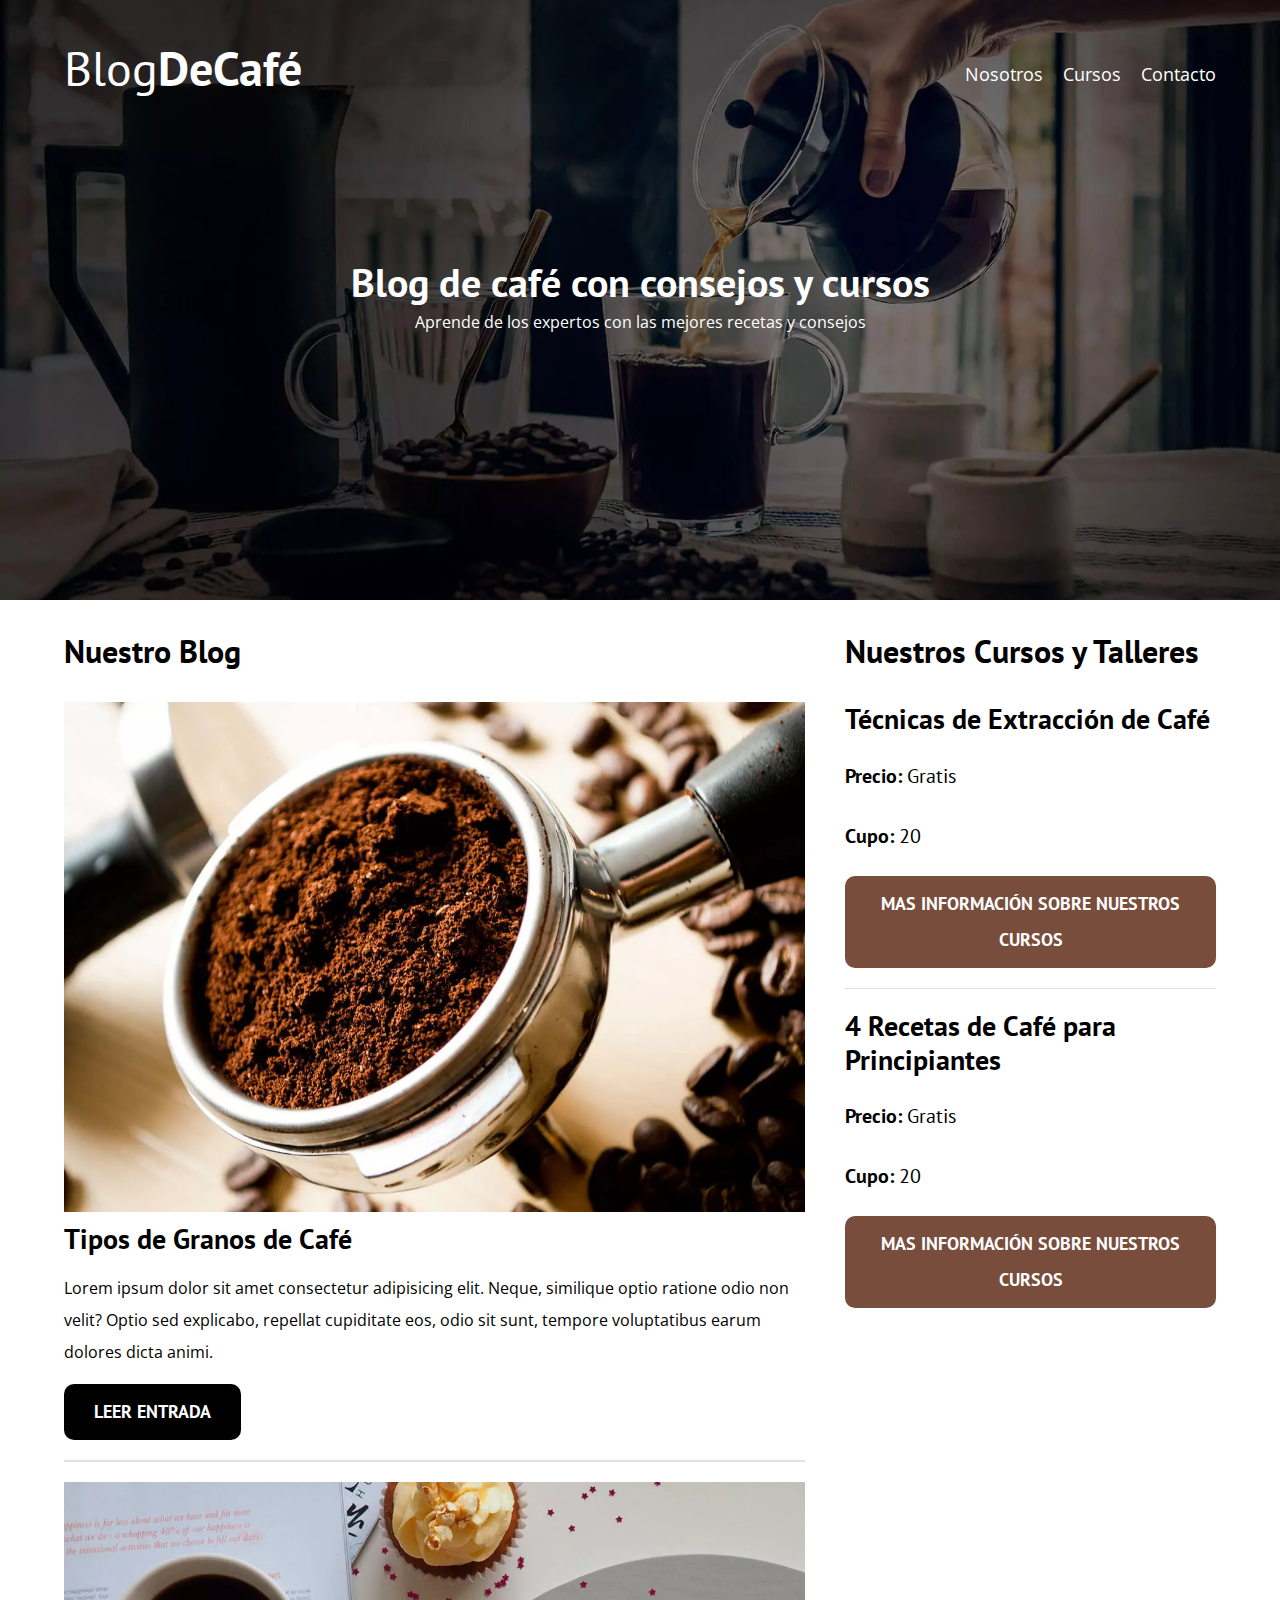
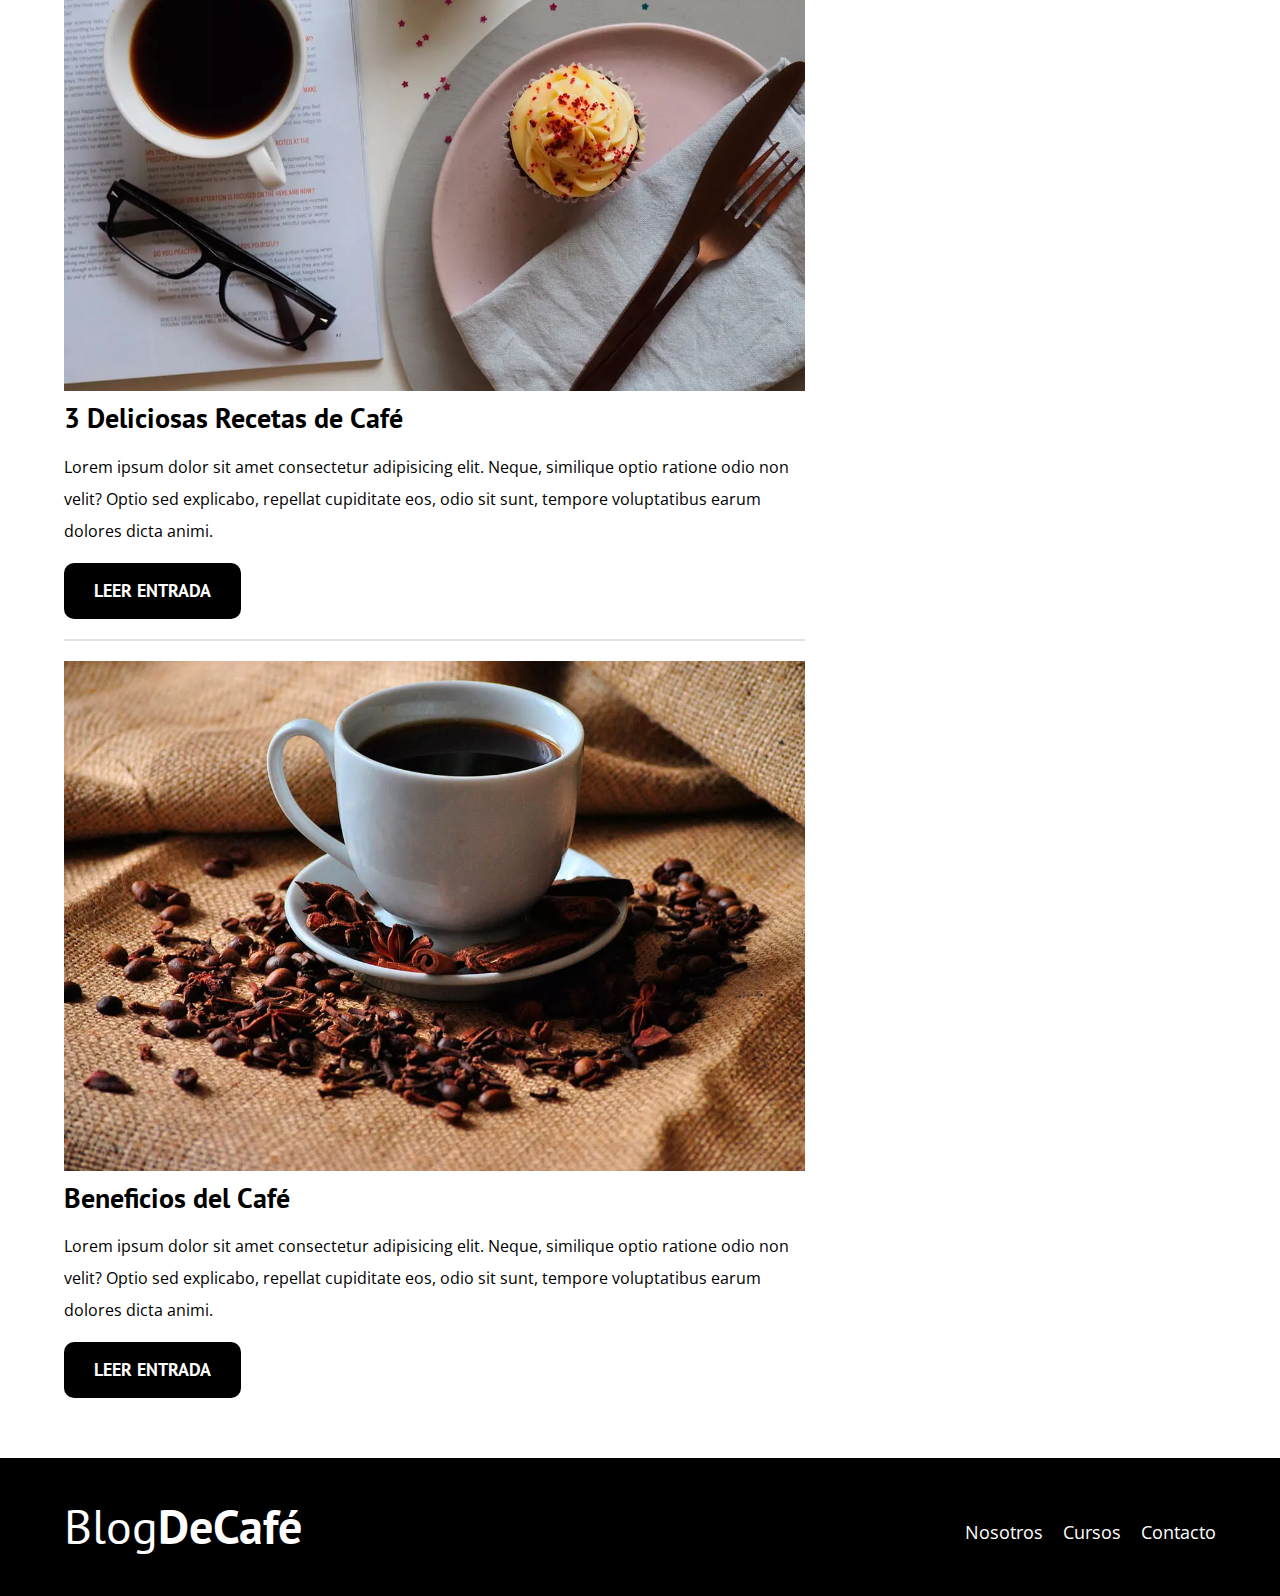
<file: blogdecafe_inicio/index.html>
<!DOCTYPE html>
<html lang="en">

<head>
    <meta charset="UTF-8">
    <meta name="viewport" content="width=device-width, initial-scale=1.0">
    <title>BlogDeCafe</title>
    <meta name="description" content="Página web de blog de café">

    <link rel="preconnect" href="https://fonts.googleapis.com">
    <link rel="preconnect" href="https://fonts.gstatic.com" crossorigin>

    <!-- Prefetch -->
    <link rel="Prefetch" href="cursos.html" as="document">

    <!-- Preload -->
    <link rel="Preload" href="css/normalize.css" as="style">
        <link rel="stylesheet" href="css/normalize.css">

    <link
        rel="Preload"
        href="https://fonts.googleapis.com/css2?family=Open+Sans:ital,wght@0,300..800;1,300..800&family=PT+Sans:ital,wght@0,400;0,700;1,400;1,700&display=swap"
        as="font"
        type="font/woff2"
        crossorigin="crossorigin">
    <link
        href="https://fonts.googleapis.com/css2?family=Open+Sans:ital,wght@0,300..800;1,300..800&family=PT+Sans:ital,wght@0,400;0,700;1,400;1,700&display=swap"
        rel="stylesheet">

    <link rel="Preload" href="css/style.css" as="style">
    <link rel="stylesheet" href="css/style.css">

    <!-- Se elimina, porque se usa una imagen webp
    <link rel="Preload" href="img/blog1.jpg" as="image"> -->
</head>

<body>
    <header class="header">

        <div class="contenedor">
            <div class="barra">
                <a class="logo" href="index.html">
                    <h1 class="logo__nombre no-margin centrar-texto">Blog<span class="logo__bold">DeCafé</span></h1>
                </a>
                <nav class="navegacion">
                    <a href="nosotros.html" class="navegacion__enlace">Nosotros</a>
                    <a href="cursos.html" class="navegacion__enlace">Cursos</a>
                    <a href="contacto.html" class="navegacion__enlace">Contacto</a>
                </nav>
            </div> <!-- barra -->
        </div> <!-- .contenedor -->

        <div class="header__texto">
            <h2 class="no-margin">Blog de café con consejos y cursos</h2>
            <p class="no-margin">Aprende de los expertos con las mejores recetas y consejos</p>
        </div>
    </header>

    <div class="contenedor contenido-principal">
        <main class="blog">
            <h3>Nuestro Blog</h3>

            <article class="entrada">
                <div class="entrada__imagen">
                    <picture>
                        <source loading="lazy" srcset="img/blog1.webp" type="image/webp">
                        <img loading="lazy" src="img/blog1.jpg" alt="imagen blog">
                    </picture>
                </div>
                <div class="entrada__contenido">
                    <h4 class="no-margin">Tipos de Granos de Café</h4>
                    <p>Lorem ipsum dolor sit amet consectetur adipisicing elit. Neque, similique optio ratione odio non
                        velit? Optio sed explicabo, repellat cupiditate eos, odio sit sunt, tempore voluptatibus earum
                        dolores dicta animi.</p>
                    <a href="entrada1.html" class="boton boton--primario">Leer Entrada</a>
                </div>
            </article>

            <article class="entrada">
                <div class="entrada__imagen">
                    <picture>
                        <source loading="lazy" srcset="img/blog2.webp" type="image/webp">
                        <img loading="lazy" src="img/blog2.jpg" alt="imagen blog">
                    </picture>
                </div>
                <div class="entrada__contenido">
                    <h4 class="no-margin">3 Deliciosas Recetas de Café</h4>
                    <p>Lorem ipsum dolor sit amet consectetur adipisicing elit. Neque, similique optio ratione odio non
                        velit? Optio sed explicabo, repellat cupiditate eos, odio sit sunt, tempore voluptatibus earum
                        dolores dicta animi.</p>
                    <a href="entrada2.html" class="boton boton--primario">Leer Entrada</a>
                </div>
            </article>

            <article class="entrada">
                <div class="entrada__imagen">
                    <picture>
                        <source loading="lazy" srcset="img/blog3.webp" type="image/webp">
                        <img loading="lazy" src="img/blog3.jpg" alt="imagen blog">
                    </picture>
                </div>
                <div class="entrada__contenido">
                    <h4 class="no-margin">Beneficios del Café</h4>
                    <p>Lorem ipsum dolor sit amet consectetur adipisicing elit. Neque, similique optio ratione odio non
                        velit? Optio sed explicabo, repellat cupiditate eos, odio sit sunt, tempore voluptatibus earum
                        dolores dicta animi.</p>
                    <a href="entrada3.html" class="boton boton--primario">Leer Entrada</a>
                </div>
            </article>
        </main>

        <aside class="sidebar">
            <h3>Nuestros Cursos y Talleres</h3>

            <ul class="cursos no-padding">
                <li class="widget-curso">
                    <h4 class="no-margin">Técnicas de Extracción de Café</h4>
                    <p class="widget-curso__label">Precio:
                        <span class="widget-curso__info">Gratis</span>

                    <p class="widget-curso__label">Cupo:
                        <span class="widget-curso__info">20</span>
                    </p>
                    <a href="entrada.html" class="boton boton--secundario">Mas Información sobre Nuestros Cursos</a>
                </li>

                <li class="widget-curso">
                    <h4 class="no-margin">4 Recetas de Café para Principiantes</h4>
                    <p class="widget-curso__label">Precio:
                        <span class="widget-curso__info">Gratis</span>

                    <p class="widget-curso__label">Cupo:
                        <span class="widget-curso__info">20</span>
                    </p>
                    <a href="entrada.html" class="boton boton--secundario">Mas Información sobre Nuestros Cursos</a>
                </li>
            </ul>
        </aside>
    </div> <!-- contenido-principal -->

    <footer class="footer">
        <div class="contenedor">
            <div class="barra">
                <a class="logo" href="index.html">
                    <h1 class="logo__nombre no-margin centrar-texto">Blog<span class="logo__bold">DeCafé</span></h1>
                </a>
                <nav class="navegacion">
                    <a href="nosotros.html" class="navegacion__enlace">Nosotros</a>
                    <a href="cursos.html" class="navegacion__enlace">Cursos</a>
                    <a href="contacto.html" class="navegacion__enlace">Contacto</a>
                </nav>
            </div> <!-- barra -->
        </div> <!-- .contenedor -->
    </footer>
    <script src="js/modernizr.js"></script>
</body>

</html>
</file>
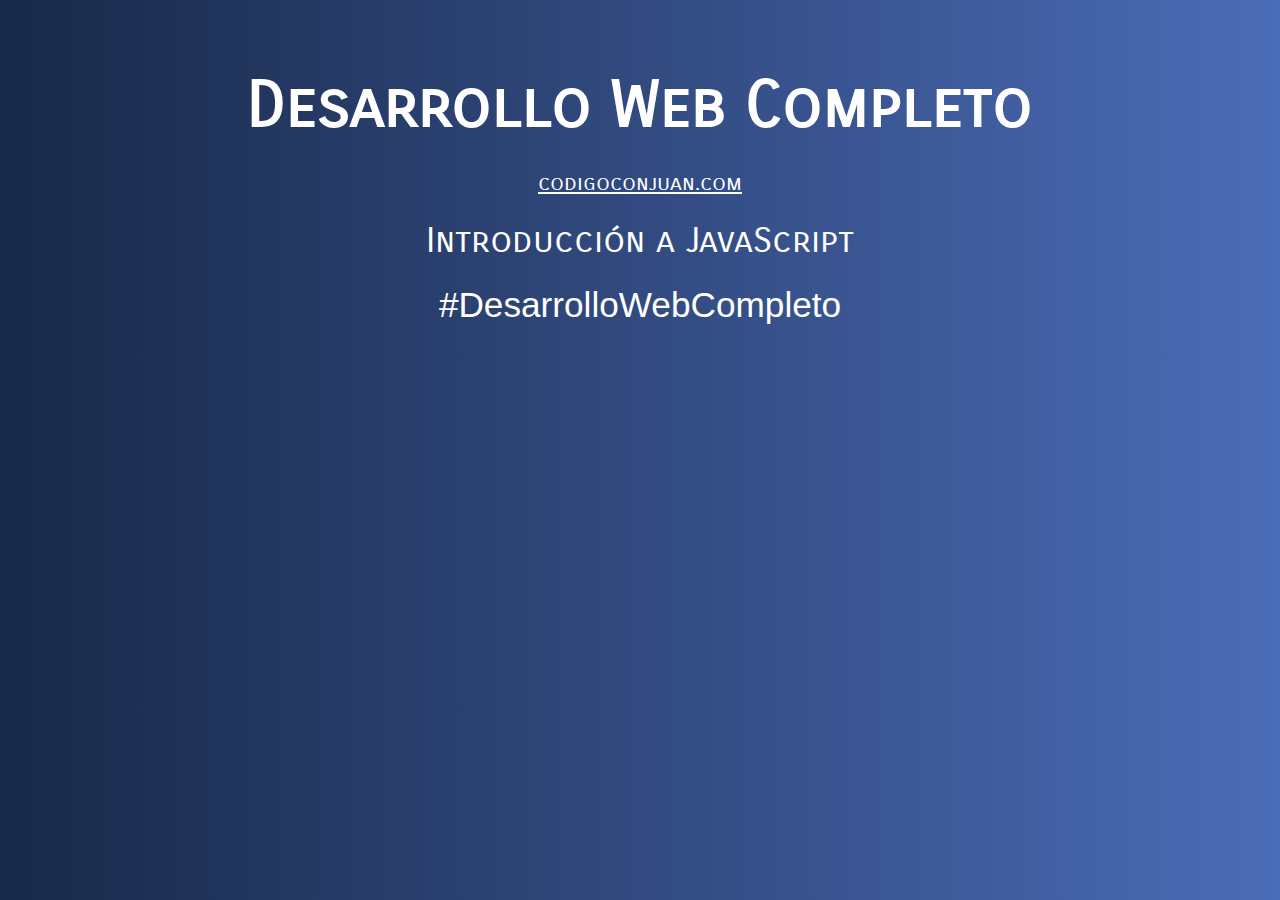
<file: IntroduccionJS/index.html>
<!DOCTYPE html>
<html lang="en">
<head>
    <meta charset="UTF-8">
    <meta name="viewport" content="width=device-width, initial-scale=1.0">
    <title>Introducción JavaScript - Desarrollo Web Completo</title>
    <link href="https://fonts.googleapis.com/css2?family=Carrois+Gothic+SC&display=swap" rel="stylesheet"> 
    <link rel="stylesheet" href="css/style.css">
</head>
<body>

    <div class="contenido">
        <h1>Desarrollo Web Completo</h1>
        <a href="http://www.codigoconjuan.com" target="_blank">codigoconjuan.com</a>
        <p>Introducción a JavaScript</p>
        <p class="hashtag">#DesarrolloWebCompleto</p>
    </div>

    <!-- <script src="js/scripts.js"></script> -->
    <!-- <script src="js/01.js"></script> -->
    <!-- <script src="js/02.js"></script> -->
    <script src="js/03.js"></script>

</body>
</html>
</file>
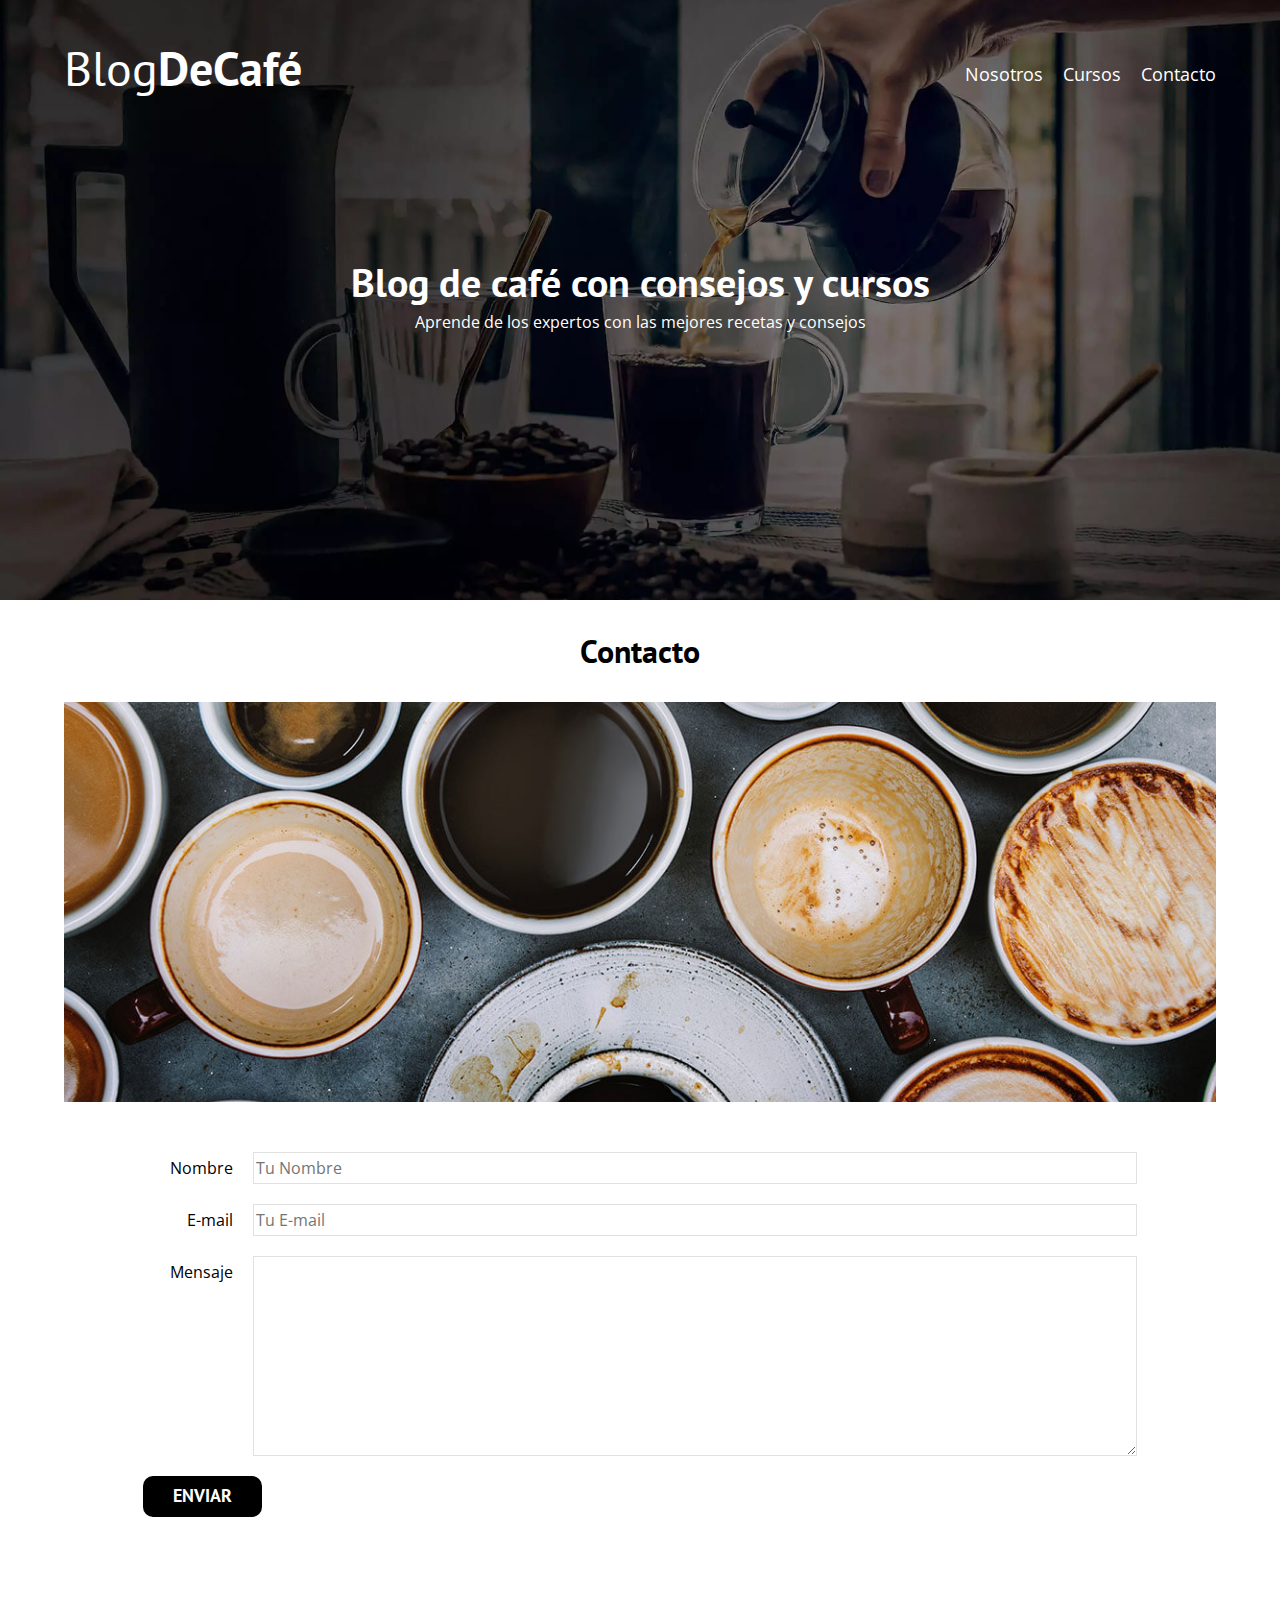
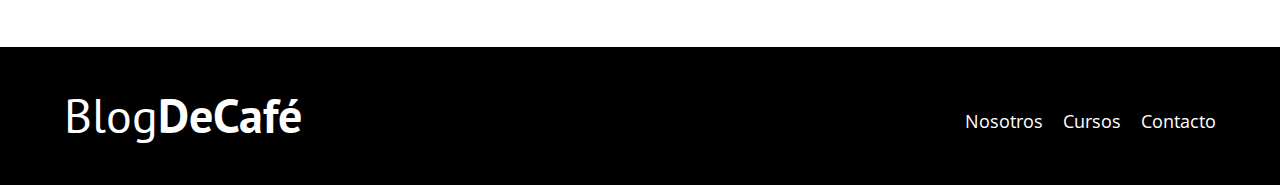
<file: blogdecafe_inicio/contacto.html>
<!DOCTYPE html>
<html lang="en">

<head>
    <meta charset="UTF-8">
    <meta name="viewport" content="width=device-width, initial-scale=1.0">
    <title>Contacto</title>
    <link rel="stylesheet" href="css/normalize.css">
    <link rel="preconnect" href="https://fonts.googleapis.com">
    <link rel="preconnect" href="https://fonts.gstatic.com" crossorigin>
    <link
        href="https://fonts.googleapis.com/css2?family=Open+Sans:ital,wght@0,300..800;1,300..800&family=PT+Sans:ital,wght@0,400;0,700;1,400;1,700&display=swap"
        rel="stylesheet">
    <link rel="stylesheet" href="css/style.css">
</head>

<body>
    <header class="header">

        <div class="contenedor">
            <div class="barra">
                <a class="logo" href="index.html">
                    <h1 class="logo__nombre no-margin centrar-texto">Blog<span class="logo__bold">DeCafé</span></h1>
                </a>
                <nav class="navegacion">
                    <a href="nosotros.html" class="navegacion__enlace">Nosotros</a>
                    <a href="cursos.html" class="navegacion__enlace">Cursos</a>
                    <a href="contacto.html" class="navegacion__enlace">Contacto</a>
                </nav>
            </div> <!-- barra -->
        </div> <!-- .contenedor -->

        <div class="header__texto">
            <h2 class="no-margin">Blog de café con consejos y cursos</h2>
            <p class="no-margin">Aprende de los expertos con las mejores recetas y consejos</p>
        </div>
    </header>

    <main class="contenedor">
        <h3 class="centrar-texto">Contacto</h3>

        <div class="contacto-bg"></div>

        <form class="formulario">
            <div class="campo">
                <label class="campo__label" for="nombre">Nombre</label>
                <input class="campo__field" type="text" placeholder="Tu Nombre" id="nombre">
            </div>
            <div class="campo">
                <label class="campo__label" for="email">E-mail</label>
                <input class="campo__field" type="email" placeholder="Tu E-mail" id="email">
            </div>
            <div class="campo">
                <label class="campo__label" for="mensaje">Mensaje</label>
                <textarea class="campo__field campo__field--textarea" id="mensaje"></textarea>
            </div>

            <div class="campo">
                <input type="submit" value="Enviar" class="boton boton--primario">
            </div>
        </form>
    </main> <!-- contenido-principal -->

    <footer class="footer">
        <div class="contenedor">
            <div class="barra">
                <a class="logo" href="index.html">
                    <h1 class="logo__nombre no-margin centrar-texto">Blog<span class="logo__bold">DeCafé</span></h1>
                </a>
                <nav class="navegacion">
                    <a href="nosotros.html" class="navegacion__enlace">Nosotros</a>
                    <a href="cursos.html" class="navegacion__enlace">Cursos</a>
                    <a href="contacto.html" class="navegacion__enlace">Contacto</a>
                </nav>
            </div> <!-- barra -->
        </div> <!-- .contenedor -->
    </footer>
    <script src="js/modernizr.js"></script>
</body>

</html>
</file>
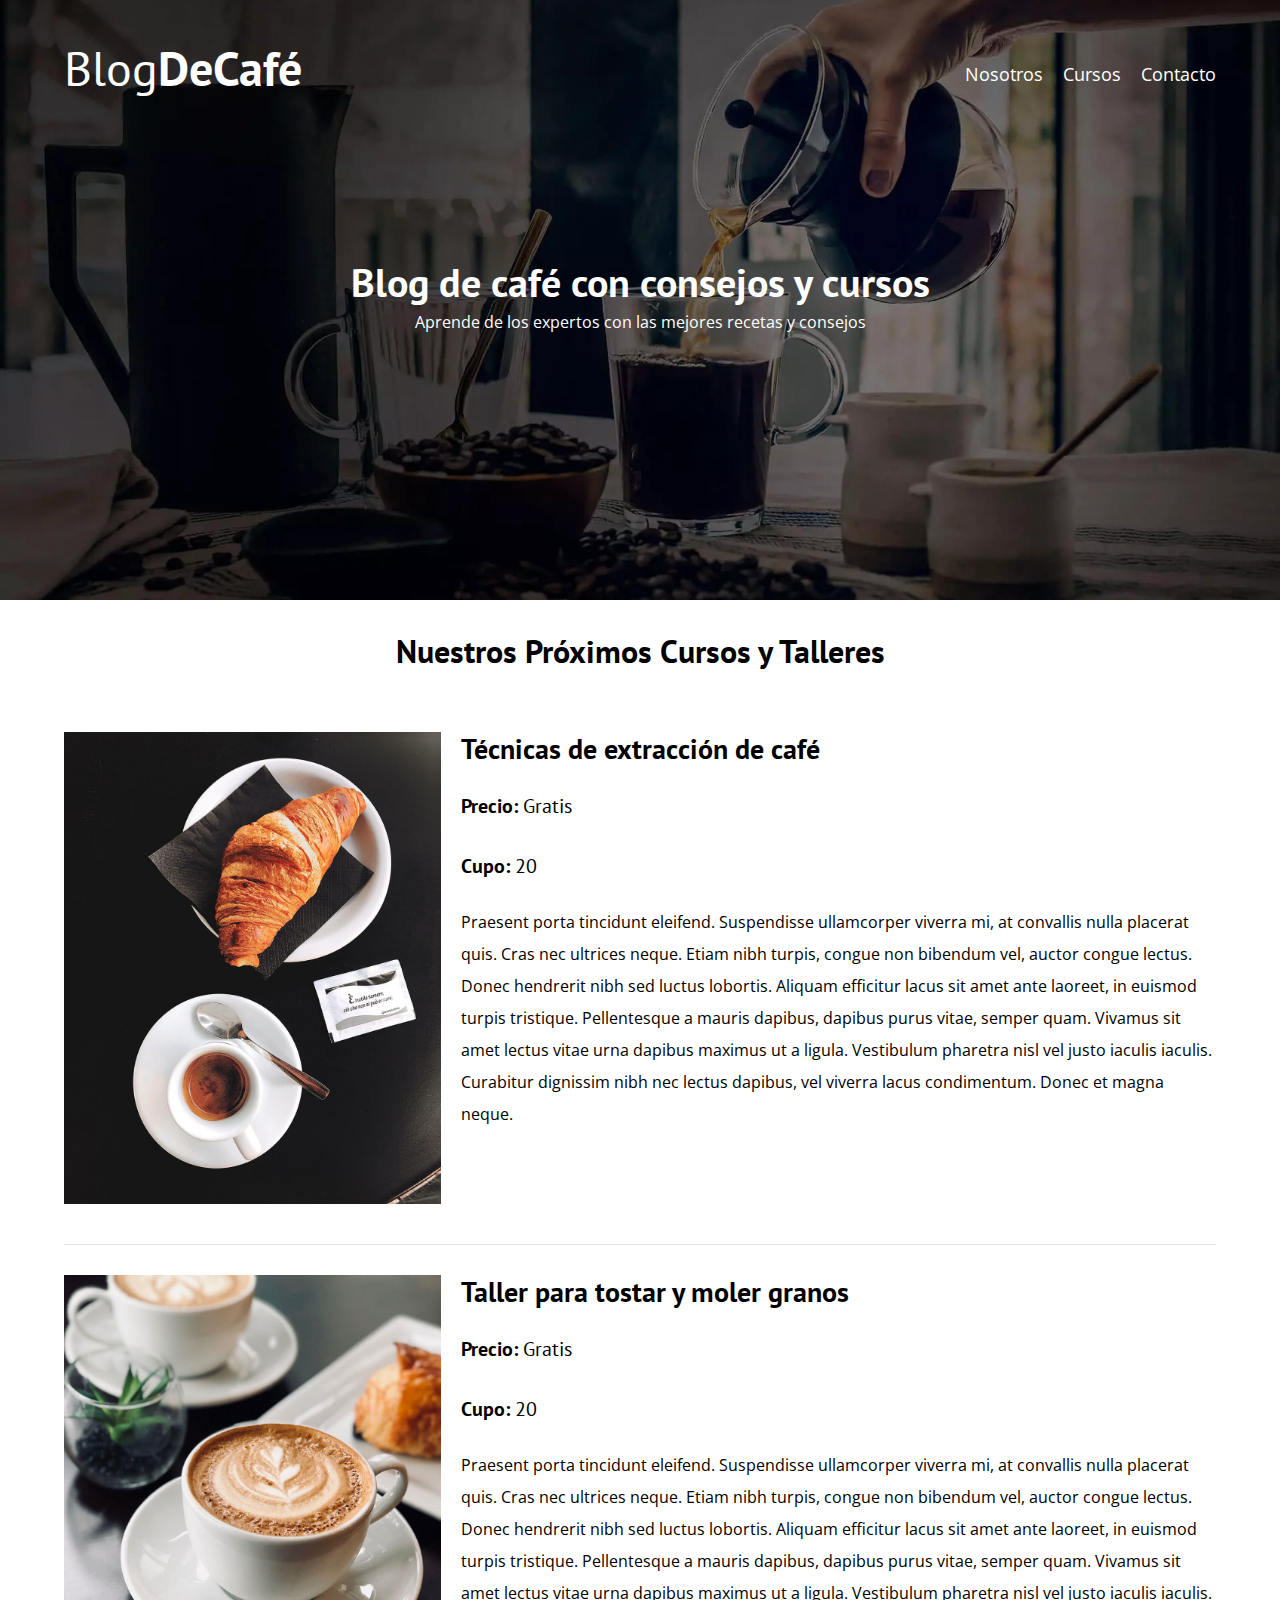
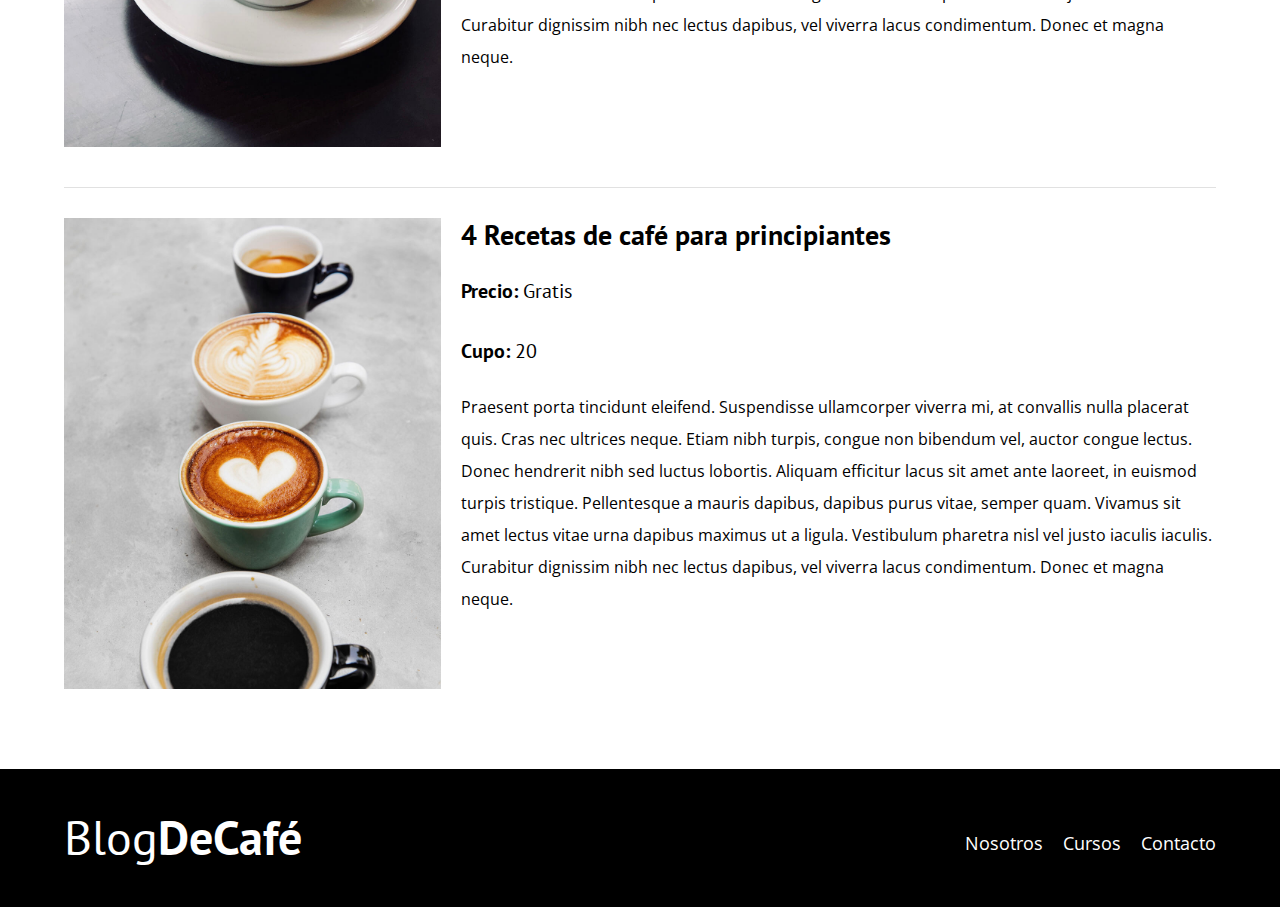
<file: blogdecafe_inicio/cursos.html>
<!DOCTYPE html>
<html lang="en">

<head>
    <meta charset="UTF-8">
    <meta name="viewport" content="width=device-width, initial-scale=1.0">
    <title>Cursos</title>
    <link rel="stylesheet" href="css/normalize.css">
    <link rel="preconnect" href="https://fonts.googleapis.com">
    <link rel="preconnect" href="https://fonts.gstatic.com" crossorigin>
    <link
        href="https://fonts.googleapis.com/css2?family=Open+Sans:ital,wght@0,300..800;1,300..800&family=PT+Sans:ital,wght@0,400;0,700;1,400;1,700&display=swap"
        rel="stylesheet">
    <link rel="stylesheet" href="css/style.css">
</head>

<body>
    <header class="header">

        <div class="contenedor">
            <div class="barra">
                <a class="logo" href="index.html">
                    <h1 class="logo__nombre no-margin centrar-texto">Blog<span class="logo__bold">DeCafé</span></h1>
                </a>
                <nav class="navegacion">
                    <a href="nosotros.html" class="navegacion__enlace">Nosotros</a>
                    <a href="cursos.html" class="navegacion__enlace">Cursos</a>
                    <a href="contacto.html" class="navegacion__enlace">Contacto</a>
                </nav>
            </div> <!-- barra -->
        </div> <!-- .contenedor -->

        <div class="header__texto">
            <h2 class="no-margin">Blog de café con consejos y cursos</h2>
            <p class="no-margin">Aprende de los expertos con las mejores recetas y consejos</p>
        </div>
    </header>

    <main class="contenedor">
        <h3 class="centrar-texto">Nuestros Próximos Cursos y Talleres</h3>

        <div class="curso">
            <div class="curso__imagen">
                <img src="img/curso1.jpg" alt="Imagen del curso">
            </div> <!-- .curso__imagen -->

            <div class="curso__informacion">
                <h4 class="no-margin">Técnicas de extracción de café</h4>
                <p class="curso__label">Precio:
                    <span class="curso__info">Gratis</span>

                <p class="curso__label">Cupo:
                    <span class="curso__info">20</span>
                </p>
                <p class="curso__descripcion">
                    Praesent porta tincidunt eleifend. Suspendisse ullamcorper viverra mi, at convallis nulla placerat
                    quis. Cras nec ultrices neque. Etiam nibh turpis, congue non bibendum vel, auctor congue lectus.
                    Donec hendrerit nibh sed luctus lobortis. Aliquam efficitur lacus sit amet ante laoreet, in euismod
                    turpis tristique. Pellentesque a mauris dapibus, dapibus purus vitae, semper quam. Vivamus sit amet
                    lectus vitae urna dapibus maximus ut a ligula. Vestibulum pharetra nisl vel justo iaculis iaculis.
                    Curabitur dignissim nibh nec lectus dapibus, vel viverra lacus condimentum. Donec et magna neque.
                </p>
            </div> <!-- .curso__informacion -->
        </div> <!-- .curso -->
        
        <div class="curso">
            <div class="curso__imagen">
                <img src="img/curso2.jpg" alt="Imagen del curso">
            </div> <!-- .curso__imagen -->

            <div class="curso__informacion">
                <h4 class="no-margin">Taller para tostar y moler granos</h4>
                <p class="curso__label">Precio:
                    <span class="curso__info">Gratis</span>

                <p class="curso__label">Cupo:
                    <span class="curso__info">20</span>
                </p>
                <p class="curso__descripcion">
                    Praesent porta tincidunt eleifend. Suspendisse ullamcorper viverra mi, at convallis nulla placerat
                    quis. Cras nec ultrices neque. Etiam nibh turpis, congue non bibendum vel, auctor congue lectus.
                    Donec hendrerit nibh sed luctus lobortis. Aliquam efficitur lacus sit amet ante laoreet, in euismod
                    turpis tristique. Pellentesque a mauris dapibus, dapibus purus vitae, semper quam. Vivamus sit amet
                    lectus vitae urna dapibus maximus ut a ligula. Vestibulum pharetra nisl vel justo iaculis iaculis.
                    Curabitur dignissim nibh nec lectus dapibus, vel viverra lacus condimentum. Donec et magna neque.
                </p>
            </div> <!-- .curso__informacion -->
        </div> <!-- .curso -->

        <div class="curso">
            <div class="curso__imagen">
                <img src="img/curso3.jpg" alt="Imagen del curso">
            </div> <!-- .curso__imagen -->

            <div class="curso__informacion">
                <h4 class="no-margin">4 Recetas de café para principiantes</h4>
                <p class="curso__label">Precio:
                    <span class="curso__info">Gratis</span>

                <p class="curso__label">Cupo:
                    <span class="curso__info">20</span>
                </p>
                <p class="curso__descripcion">
                    Praesent porta tincidunt eleifend. Suspendisse ullamcorper viverra mi, at convallis nulla placerat
                    quis. Cras nec ultrices neque. Etiam nibh turpis, congue non bibendum vel, auctor congue lectus.
                    Donec hendrerit nibh sed luctus lobortis. Aliquam efficitur lacus sit amet ante laoreet, in euismod
                    turpis tristique. Pellentesque a mauris dapibus, dapibus purus vitae, semper quam. Vivamus sit amet
                    lectus vitae urna dapibus maximus ut a ligula. Vestibulum pharetra nisl vel justo iaculis iaculis.
                    Curabitur dignissim nibh nec lectus dapibus, vel viverra lacus condimentum. Donec et magna neque.
                </p>
            </div> <!-- .curso__informacion -->
        </div> <!-- .curso -->

    </main>

    <footer class="footer">
        <div class="contenedor">
            <div class="barra">
                <a class="logo" href="index.html">
                    <h1 class="logo__nombre no-margin centrar-texto">Blog<span class="logo__bold">DeCafé</span></h1>
                </a>
                <nav class="navegacion">
                    <a href="nosotros.html" class="navegacion__enlace">Nosotros</a>
                    <a href="cursos.html" class="navegacion__enlace">Cursos</a>
                    <a href="contacto.html" class="navegacion__enlace">Contacto</a>
                </nav>
            </div> <!-- barra -->
        </div> <!-- .contenedor -->
    </footer>
    <script src="js/modernizr.js"></script>
</body>

</html>
</file>
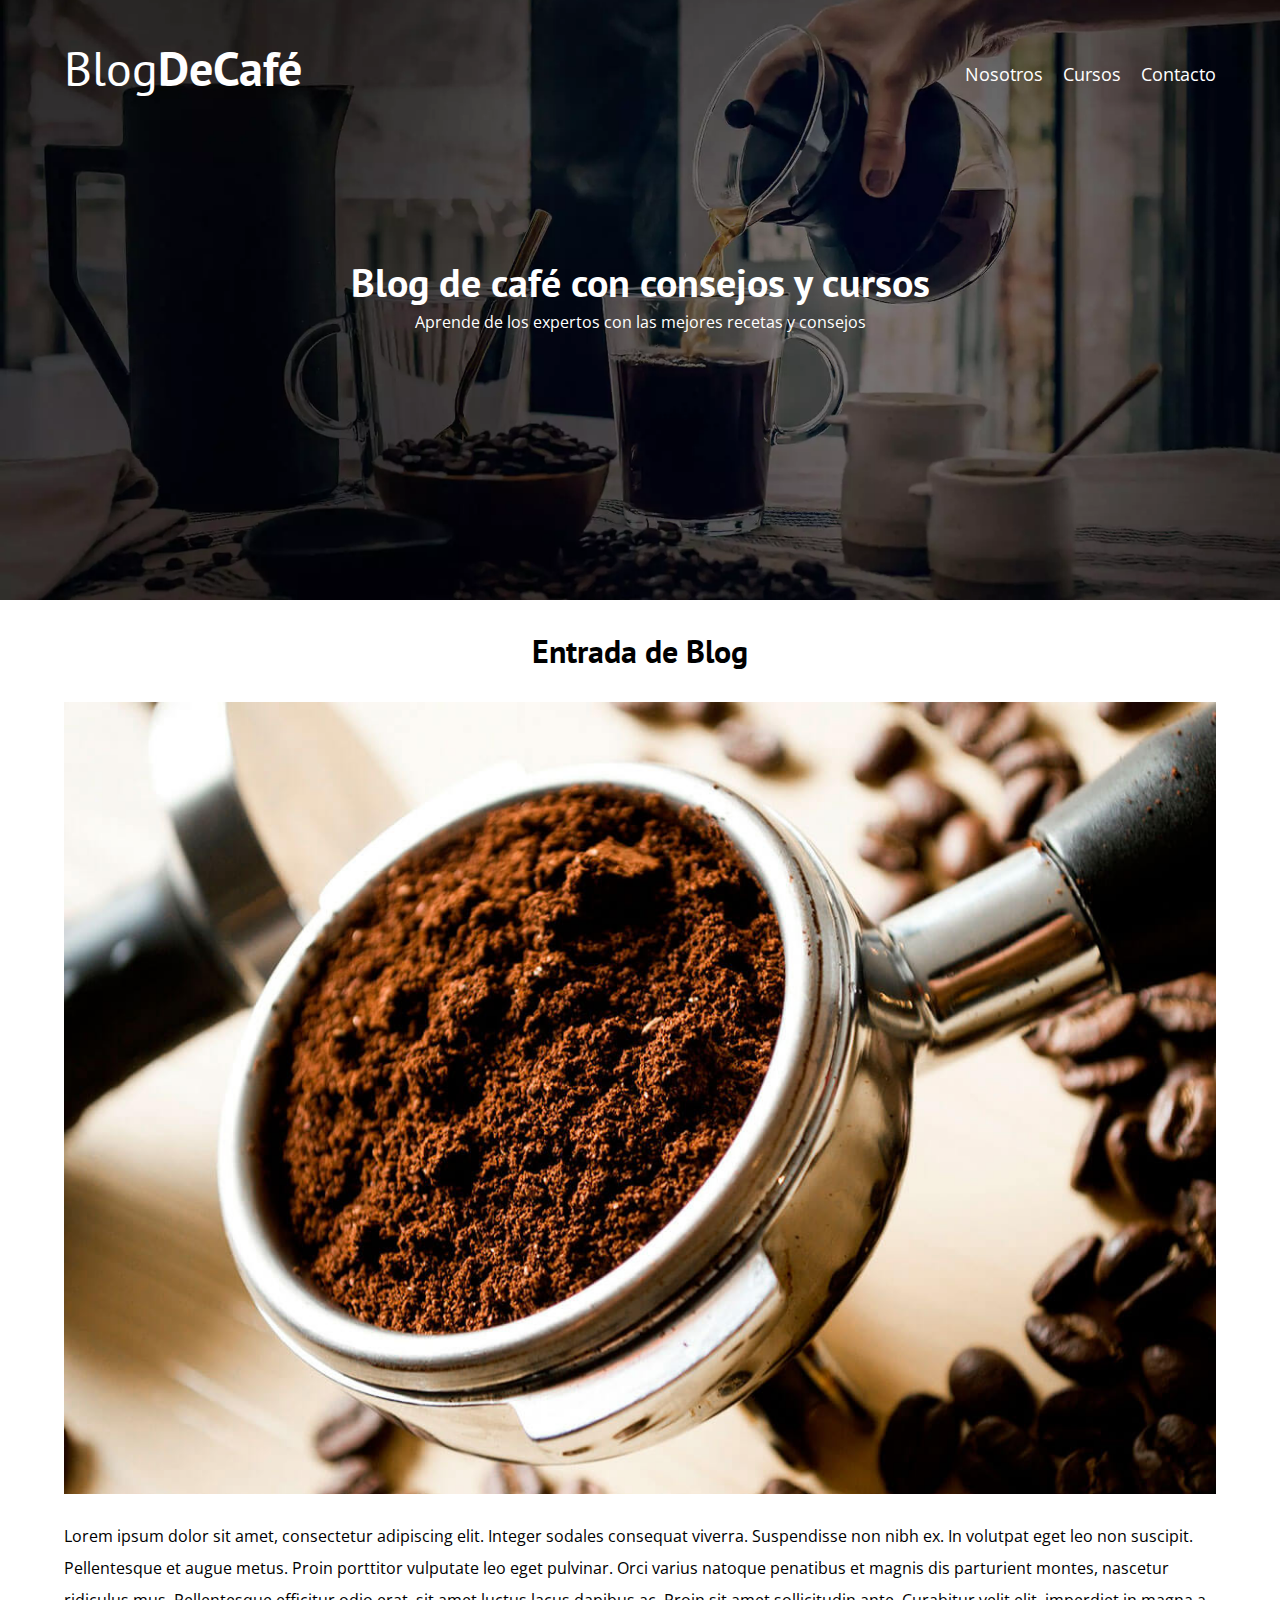
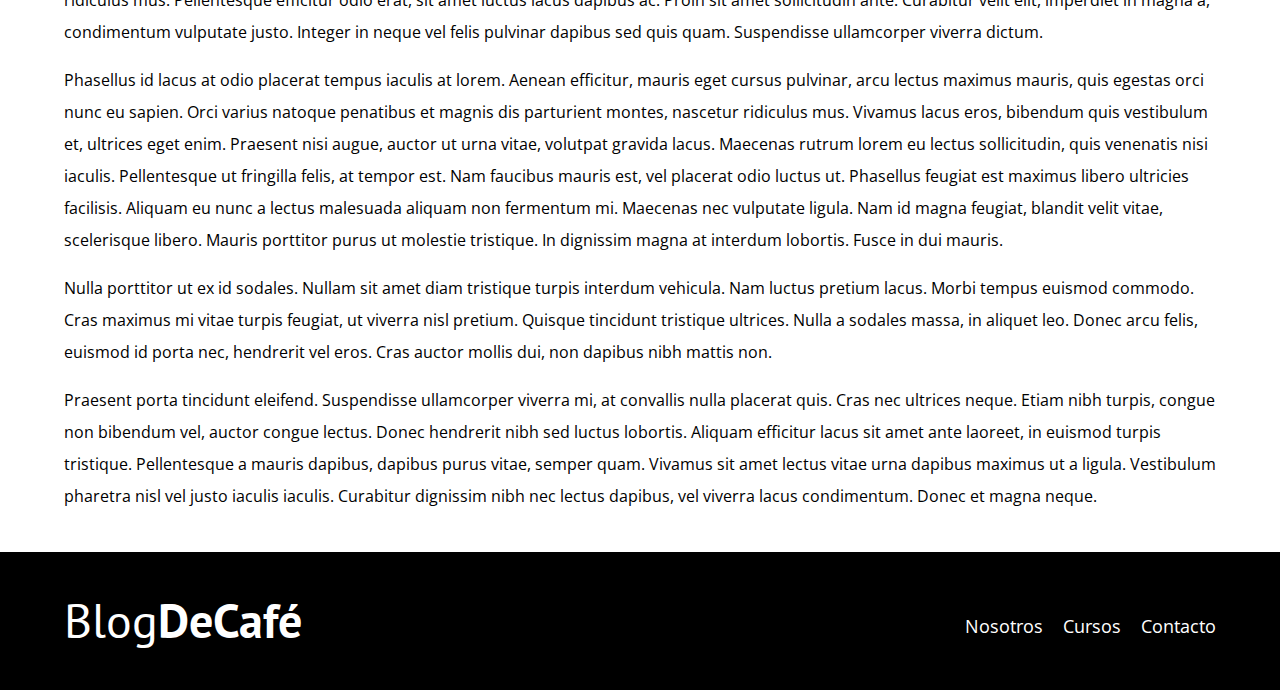
<file: blogdecafe_inicio/entrada1.html>
<!DOCTYPE html>
<html lang="en">

<head>
    <meta charset="UTF-8">
    <meta name="viewport" content="width=device-width, initial-scale=1.0">
    <title>Entrada1</title>
    <link rel="stylesheet" href="css/normalize.css">
    <link rel="preconnect" href="https://fonts.googleapis.com">
    <link rel="preconnect" href="https://fonts.gstatic.com" crossorigin>
    <link
        href="https://fonts.googleapis.com/css2?family=Open+Sans:ital,wght@0,300..800;1,300..800&family=PT+Sans:ital,wght@0,400;0,700;1,400;1,700&display=swap"
        rel="stylesheet">
    <link rel="stylesheet" href="css/style.css">
</head>

<body>
    <header class="header">

        <div class="contenedor">
            <div class="barra">
                <a class="logo" href="index.html">
                    <h1 class="logo__nombre no-margin centrar-texto">Blog<span class="logo__bold">DeCafé</span></h1>
                </a>
                <nav class="navegacion">
                    <a href="nosotros.html" class="navegacion__enlace">Nosotros</a>
                    <a href="cursos.html" class="navegacion__enlace">Cursos</a>
                    <a href="contacto.html" class="navegacion__enlace">Contacto</a>
                </nav>
            </div> <!-- barra -->
        </div> <!-- .contenedor -->

        <div class="header__texto">
            <h2 class="no-margin">Blog de café con consejos y cursos</h2>
            <p class="no-margin">Aprende de los expertos con las mejores recetas y consejos</p>
        </div>
    </header>

    <main class="contenedor">
        <h3 class="centrar-texto">Entrada de Blog</h3>

        <img src="img/blog1.jpg" alt="imagen del blog">

        <p>Lorem ipsum dolor sit amet, consectetur adipiscing elit. Integer sodales consequat viverra.
            Suspendisse non nibh ex. In volutpat eget leo non suscipit. Pellentesque et augue metus. Proin
            porttitor vulputate leo eget pulvinar. Orci varius natoque penatibus et magnis dis parturient
            montes, nascetur ridiculus mus. Pellentesque efficitur odio erat, sit amet luctus lacus dapibus ac.
            Proin sit amet sollicitudin ante. Curabitur velit elit, imperdiet in magna a, condimentum vulputate
            justo. Integer in neque vel felis pulvinar dapibus sed quis quam. Suspendisse ullamcorper viverra
            dictum.
        </p>
        <p>Phasellus id lacus at odio placerat tempus iaculis at lorem. Aenean efficitur, mauris eget cursus
            pulvinar, arcu lectus maximus mauris, quis egestas orci nunc eu sapien. Orci varius natoque
            penatibus et magnis dis parturient montes, nascetur ridiculus mus. Vivamus lacus eros, bibendum quis
            vestibulum et, ultrices eget enim. Praesent nisi augue, auctor ut urna vitae, volutpat gravida
            lacus. Maecenas rutrum lorem eu lectus sollicitudin, quis venenatis nisi iaculis. Pellentesque ut
            fringilla felis, at tempor est. Nam faucibus mauris est, vel placerat odio luctus ut. Phasellus
            feugiat est maximus libero ultricies facilisis. Aliquam eu nunc a lectus malesuada aliquam non
            fermentum mi. Maecenas nec vulputate ligula. Nam id magna feugiat, blandit velit vitae, scelerisque
            libero. Mauris porttitor purus ut molestie tristique. In dignissim magna at interdum lobortis. Fusce
            in dui mauris.
        </p>
        <p>Nulla porttitor ut ex id sodales. Nullam sit amet diam tristique turpis interdum vehicula. Nam luctus
            pretium lacus. Morbi tempus euismod commodo. Cras maximus mi vitae turpis feugiat, ut viverra nisl
            pretium. Quisque tincidunt tristique ultrices. Nulla a sodales massa, in aliquet leo. Donec arcu
            felis, euismod id porta nec, hendrerit vel eros. Cras auctor mollis dui, non dapibus nibh mattis
            non.
        </p>
        <p>
            Praesent porta tincidunt eleifend. Suspendisse ullamcorper viverra mi, at convallis nulla placerat
            quis. Cras nec ultrices neque. Etiam nibh turpis, congue non bibendum vel, auctor congue lectus.
            Donec hendrerit nibh sed luctus lobortis. Aliquam efficitur lacus sit amet ante laoreet, in euismod
            turpis tristique. Pellentesque a mauris dapibus, dapibus purus vitae, semper quam. Vivamus sit amet
            lectus vitae urna dapibus maximus ut a ligula. Vestibulum pharetra nisl vel justo iaculis iaculis.
            Curabitur dignissim nibh nec lectus dapibus, vel viverra lacus condimentum. Donec et magna neque.
        </p>
    </main>

    <footer class="footer">
        <div class="contenedor">
            <div class="barra">
                <a class="logo" href="index.html">
                    <h1 class="logo__nombre no-margin centrar-texto">Blog<span class="logo__bold">DeCafé</span></h1>
                </a>
                <nav class="navegacion">
                    <a href="nosotros.html" class="navegacion__enlace">Nosotros</a>
                    <a href="cursos.html" class="navegacion__enlace">Cursos</a>
                    <a href="contacto.html" class="navegacion__enlace">Contacto</a>
                </nav>
            </div> <!-- barra -->
        </div> <!-- .contenedor -->
    </footer>
    <script src="js/modernizr.js"></script>
</body>

</html>
</file>
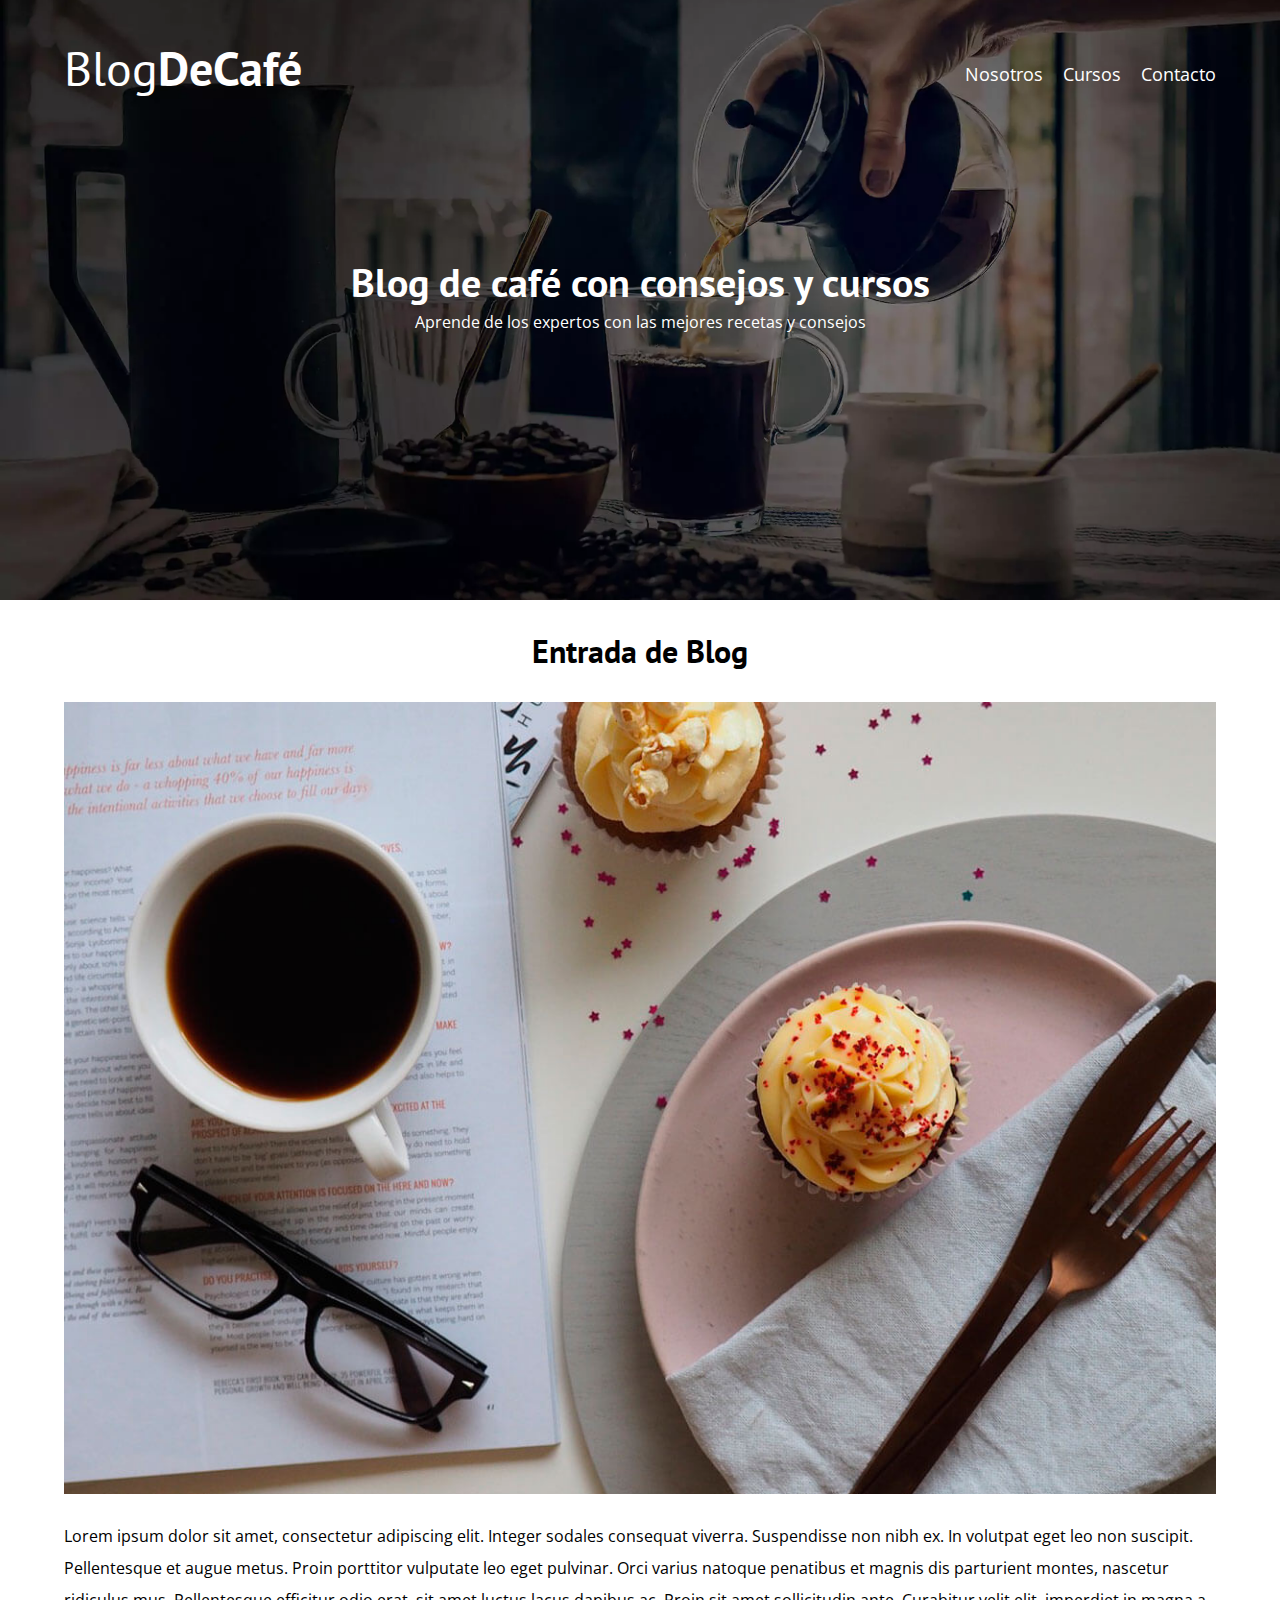
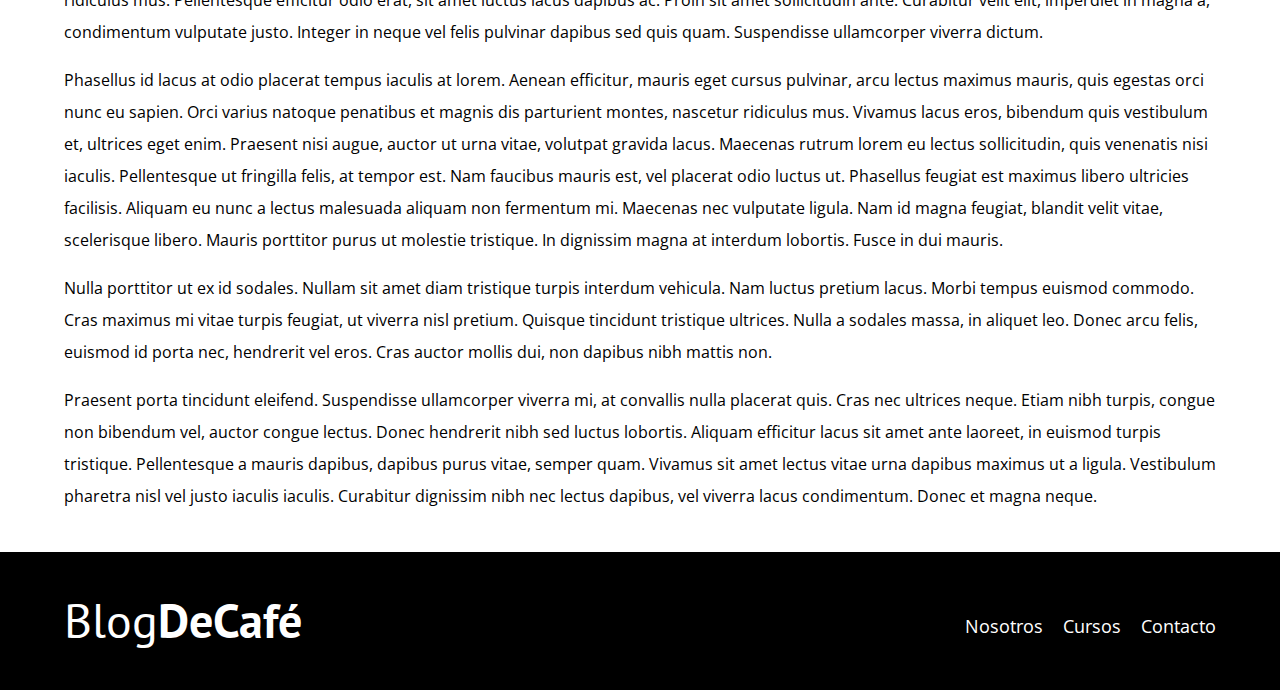
<file: blogdecafe_inicio/entrada2.html>
<!DOCTYPE html>
<html lang="en">

<head>
    <meta charset="UTF-8">
    <meta name="viewport" content="width=device-width, initial-scale=1.0">
    <title>Entrada2</title>
    <link rel="stylesheet" href="css/normalize.css">
    <link rel="preconnect" href="https://fonts.googleapis.com">
    <link rel="preconnect" href="https://fonts.gstatic.com" crossorigin>
    <link
        href="https://fonts.googleapis.com/css2?family=Open+Sans:ital,wght@0,300..800;1,300..800&family=PT+Sans:ital,wght@0,400;0,700;1,400;1,700&display=swap"
        rel="stylesheet">
    <link rel="stylesheet" href="css/style.css">
</head>

<body>
    <header class="header">

        <div class="contenedor">
            <div class="barra">
                <a class="logo" href="index.html">
                    <h1 class="logo__nombre no-margin centrar-texto">Blog<span class="logo__bold">DeCafé</span></h1>
                </a>
                <nav class="navegacion">
                    <a href="nosotros.html" class="navegacion__enlace">Nosotros</a>
                    <a href="cursos.html" class="navegacion__enlace">Cursos</a>
                    <a href="contacto.html" class="navegacion__enlace">Contacto</a>
                </nav>
            </div> <!-- barra -->
        </div> <!-- .contenedor -->

        <div class="header__texto">
            <h2 class="no-margin">Blog de café con consejos y cursos</h2>
            <p class="no-margin">Aprende de los expertos con las mejores recetas y consejos</p>
        </div>
    </header>

    <main class="contenedor">
        <h3 class="centrar-texto">Entrada de Blog</h3>

        <img src="img/blog2.jpg" alt="imagen del blog">

        <p>Lorem ipsum dolor sit amet, consectetur adipiscing elit. Integer sodales consequat viverra.
            Suspendisse non nibh ex. In volutpat eget leo non suscipit. Pellentesque et augue metus. Proin
            porttitor vulputate leo eget pulvinar. Orci varius natoque penatibus et magnis dis parturient
            montes, nascetur ridiculus mus. Pellentesque efficitur odio erat, sit amet luctus lacus dapibus ac.
            Proin sit amet sollicitudin ante. Curabitur velit elit, imperdiet in magna a, condimentum vulputate
            justo. Integer in neque vel felis pulvinar dapibus sed quis quam. Suspendisse ullamcorper viverra
            dictum.
        </p>
        <p>Phasellus id lacus at odio placerat tempus iaculis at lorem. Aenean efficitur, mauris eget cursus
            pulvinar, arcu lectus maximus mauris, quis egestas orci nunc eu sapien. Orci varius natoque
            penatibus et magnis dis parturient montes, nascetur ridiculus mus. Vivamus lacus eros, bibendum quis
            vestibulum et, ultrices eget enim. Praesent nisi augue, auctor ut urna vitae, volutpat gravida
            lacus. Maecenas rutrum lorem eu lectus sollicitudin, quis venenatis nisi iaculis. Pellentesque ut
            fringilla felis, at tempor est. Nam faucibus mauris est, vel placerat odio luctus ut. Phasellus
            feugiat est maximus libero ultricies facilisis. Aliquam eu nunc a lectus malesuada aliquam non
            fermentum mi. Maecenas nec vulputate ligula. Nam id magna feugiat, blandit velit vitae, scelerisque
            libero. Mauris porttitor purus ut molestie tristique. In dignissim magna at interdum lobortis. Fusce
            in dui mauris.
        </p>
        <p>Nulla porttitor ut ex id sodales. Nullam sit amet diam tristique turpis interdum vehicula. Nam luctus
            pretium lacus. Morbi tempus euismod commodo. Cras maximus mi vitae turpis feugiat, ut viverra nisl
            pretium. Quisque tincidunt tristique ultrices. Nulla a sodales massa, in aliquet leo. Donec arcu
            felis, euismod id porta nec, hendrerit vel eros. Cras auctor mollis dui, non dapibus nibh mattis
            non.
        </p>
        <p>
            Praesent porta tincidunt eleifend. Suspendisse ullamcorper viverra mi, at convallis nulla placerat
            quis. Cras nec ultrices neque. Etiam nibh turpis, congue non bibendum vel, auctor congue lectus.
            Donec hendrerit nibh sed luctus lobortis. Aliquam efficitur lacus sit amet ante laoreet, in euismod
            turpis tristique. Pellentesque a mauris dapibus, dapibus purus vitae, semper quam. Vivamus sit amet
            lectus vitae urna dapibus maximus ut a ligula. Vestibulum pharetra nisl vel justo iaculis iaculis.
            Curabitur dignissim nibh nec lectus dapibus, vel viverra lacus condimentum. Donec et magna neque.
        </p>
    </main>

    <footer class="footer">
        <div class="contenedor">
            <div class="barra">
                <a class="logo" href="index.html">
                    <h1 class="logo__nombre no-margin centrar-texto">Blog<span class="logo__bold">DeCafé</span></h1>
                </a>
                <nav class="navegacion">
                    <a href="nosotros.html" class="navegacion__enlace">Nosotros</a>
                    <a href="cursos.html" class="navegacion__enlace">Cursos</a>
                    <a href="contacto.html" class="navegacion__enlace">Contacto</a>
                </nav>
            </div> <!-- barra -->
        </div> <!-- .contenedor -->
    </footer>
    <script src="js/modernizr.js"></script>
</body>

</html>
</file>
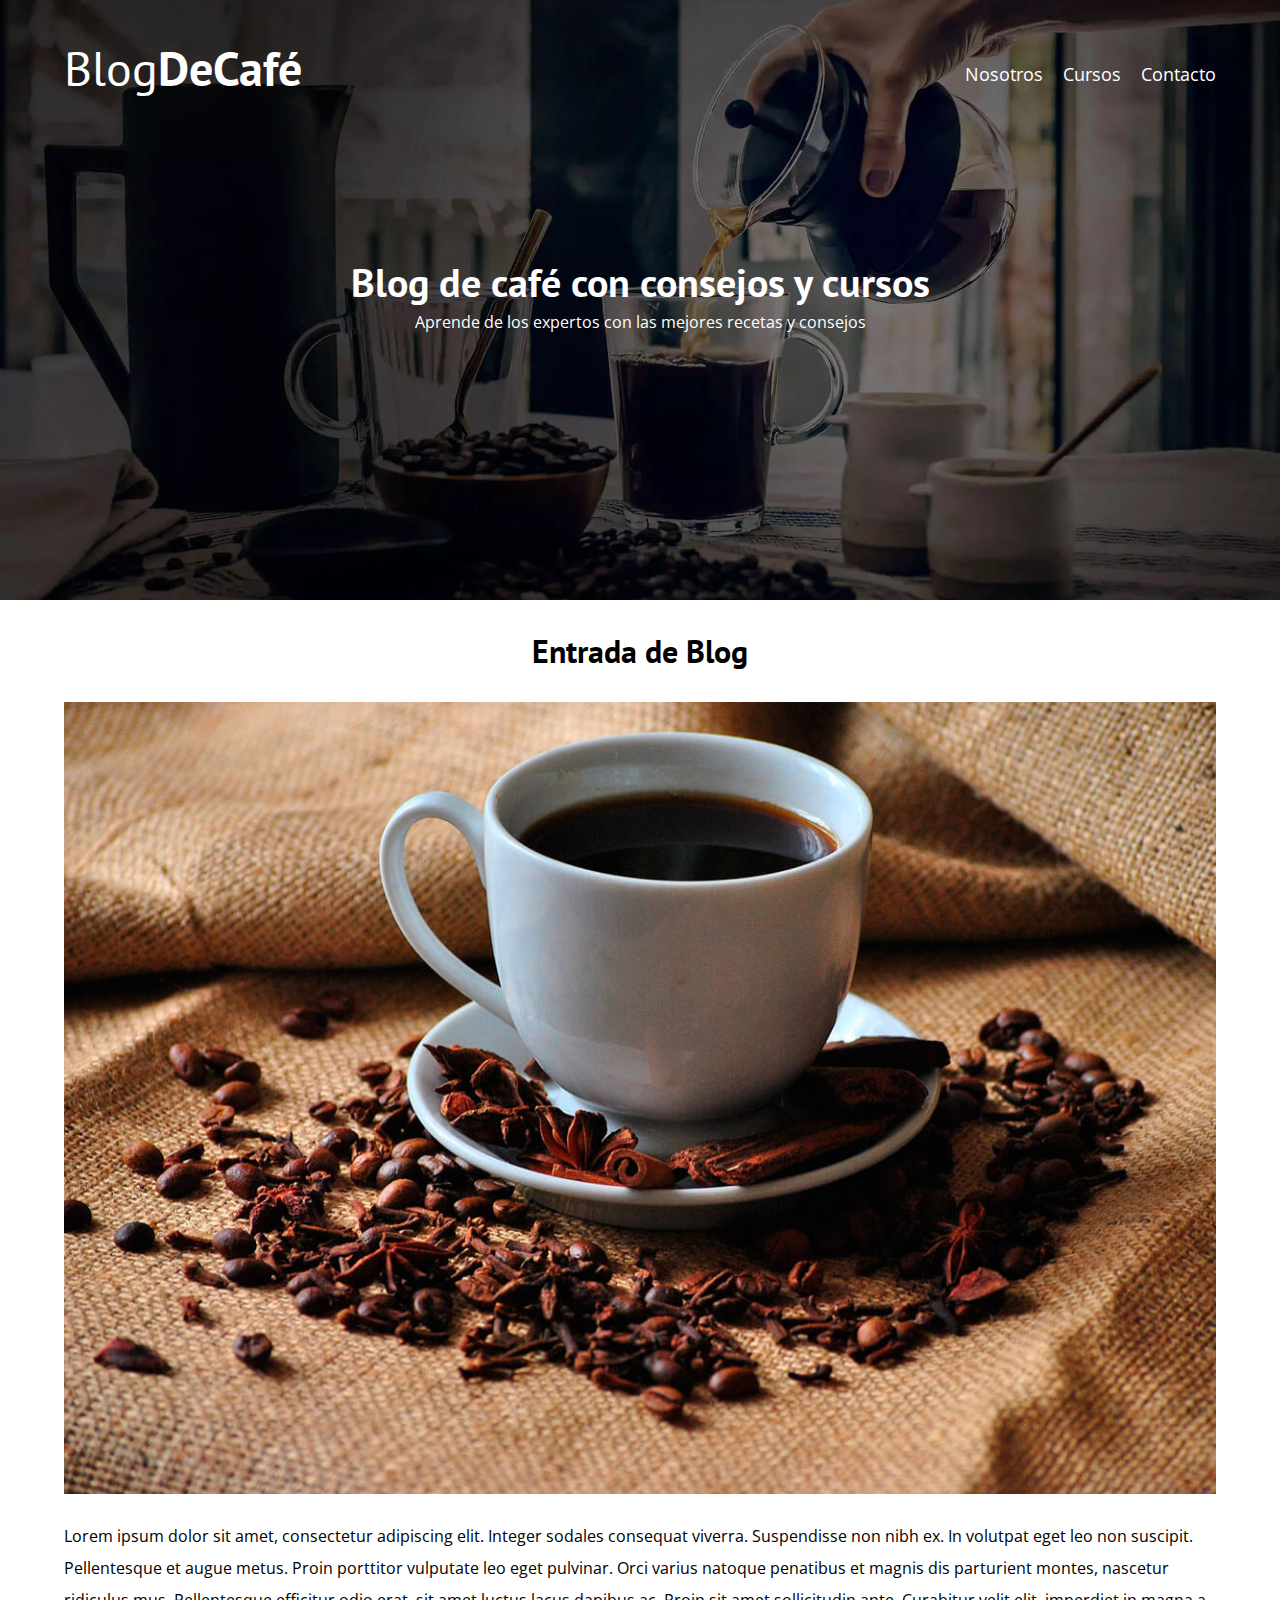
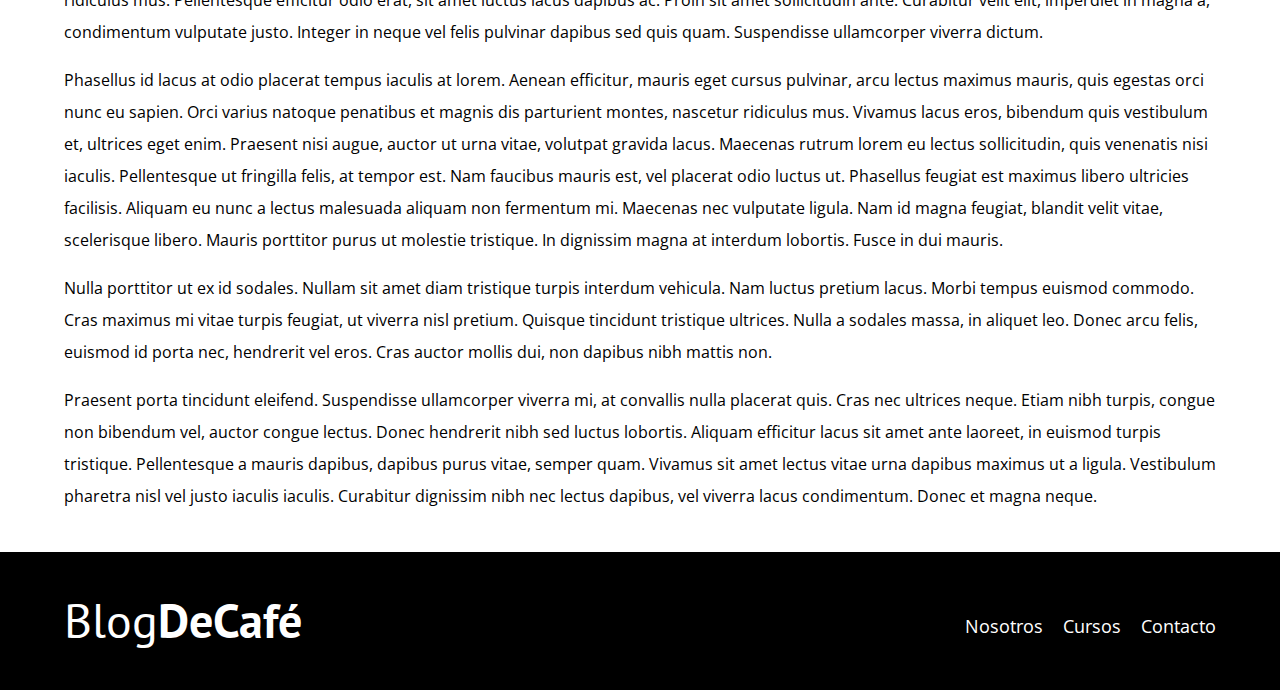
<file: blogdecafe_inicio/entrada3.html>
<!DOCTYPE html>
<html lang="en">

<head>
    <meta charset="UTF-8">
    <meta name="viewport" content="width=device-width, initial-scale=1.0">
    <title>Entrada3</title>
    <link rel="stylesheet" href="css/normalize.css">
    <link rel="preconnect" href="https://fonts.googleapis.com">
    <link rel="preconnect" href="https://fonts.gstatic.com" crossorigin>
    <link
        href="https://fonts.googleapis.com/css2?family=Open+Sans:ital,wght@0,300..800;1,300..800&family=PT+Sans:ital,wght@0,400;0,700;1,400;1,700&display=swap"
        rel="stylesheet">
    <link rel="stylesheet" href="css/style.css">
</head>

<body>
    <header class="header">

        <div class="contenedor">
            <div class="barra">
                <a class="logo" href="index.html">
                    <h1 class="logo__nombre no-margin centrar-texto">Blog<span class="logo__bold">DeCafé</span></h1>
                </a>
                <nav class="navegacion">
                    <a href="nosotros.html" class="navegacion__enlace">Nosotros</a>
                    <a href="cursos.html" class="navegacion__enlace">Cursos</a>
                    <a href="contacto.html" class="navegacion__enlace">Contacto</a>
                </nav>
            </div> <!-- barra -->
        </div> <!-- .contenedor -->

        <div class="header__texto">
            <h2 class="no-margin">Blog de café con consejos y cursos</h2>
            <p class="no-margin">Aprende de los expertos con las mejores recetas y consejos</p>
        </div>
    </header>

    <main class="contenedor">
        <h3 class="centrar-texto">Entrada de Blog</h3>

        <img src="img/blog3.jpg" alt="imagen del blog">

        <p>Lorem ipsum dolor sit amet, consectetur adipiscing elit. Integer sodales consequat viverra.
            Suspendisse non nibh ex. In volutpat eget leo non suscipit. Pellentesque et augue metus. Proin
            porttitor vulputate leo eget pulvinar. Orci varius natoque penatibus et magnis dis parturient
            montes, nascetur ridiculus mus. Pellentesque efficitur odio erat, sit amet luctus lacus dapibus ac.
            Proin sit amet sollicitudin ante. Curabitur velit elit, imperdiet in magna a, condimentum vulputate
            justo. Integer in neque vel felis pulvinar dapibus sed quis quam. Suspendisse ullamcorper viverra
            dictum.
        </p>
        <p>Phasellus id lacus at odio placerat tempus iaculis at lorem. Aenean efficitur, mauris eget cursus
            pulvinar, arcu lectus maximus mauris, quis egestas orci nunc eu sapien. Orci varius natoque
            penatibus et magnis dis parturient montes, nascetur ridiculus mus. Vivamus lacus eros, bibendum quis
            vestibulum et, ultrices eget enim. Praesent nisi augue, auctor ut urna vitae, volutpat gravida
            lacus. Maecenas rutrum lorem eu lectus sollicitudin, quis venenatis nisi iaculis. Pellentesque ut
            fringilla felis, at tempor est. Nam faucibus mauris est, vel placerat odio luctus ut. Phasellus
            feugiat est maximus libero ultricies facilisis. Aliquam eu nunc a lectus malesuada aliquam non
            fermentum mi. Maecenas nec vulputate ligula. Nam id magna feugiat, blandit velit vitae, scelerisque
            libero. Mauris porttitor purus ut molestie tristique. In dignissim magna at interdum lobortis. Fusce
            in dui mauris.
        </p>
        <p>Nulla porttitor ut ex id sodales. Nullam sit amet diam tristique turpis interdum vehicula. Nam luctus
            pretium lacus. Morbi tempus euismod commodo. Cras maximus mi vitae turpis feugiat, ut viverra nisl
            pretium. Quisque tincidunt tristique ultrices. Nulla a sodales massa, in aliquet leo. Donec arcu
            felis, euismod id porta nec, hendrerit vel eros. Cras auctor mollis dui, non dapibus nibh mattis
            non.
        </p>
        <p>
            Praesent porta tincidunt eleifend. Suspendisse ullamcorper viverra mi, at convallis nulla placerat
            quis. Cras nec ultrices neque. Etiam nibh turpis, congue non bibendum vel, auctor congue lectus.
            Donec hendrerit nibh sed luctus lobortis. Aliquam efficitur lacus sit amet ante laoreet, in euismod
            turpis tristique. Pellentesque a mauris dapibus, dapibus purus vitae, semper quam. Vivamus sit amet
            lectus vitae urna dapibus maximus ut a ligula. Vestibulum pharetra nisl vel justo iaculis iaculis.
            Curabitur dignissim nibh nec lectus dapibus, vel viverra lacus condimentum. Donec et magna neque.
        </p>
    </main>

    <footer class="footer">
        <div class="contenedor">
            <div class="barra">
                <a class="logo" href="index.html">
                    <h1 class="logo__nombre no-margin centrar-texto">Blog<span class="logo__bold">DeCafé</span></h1>
                </a>
                <nav class="navegacion">
                    <a href="nosotros.html" class="navegacion__enlace">Nosotros</a>
                    <a href="cursos.html" class="navegacion__enlace">Cursos</a>
                    <a href="contacto.html" class="navegacion__enlace">Contacto</a>
                </nav>
            </div> <!-- barra -->
        </div> <!-- .contenedor -->
    </footer>
    <script src="js/modernizr.js"></script>
</body>

</html>
</file>
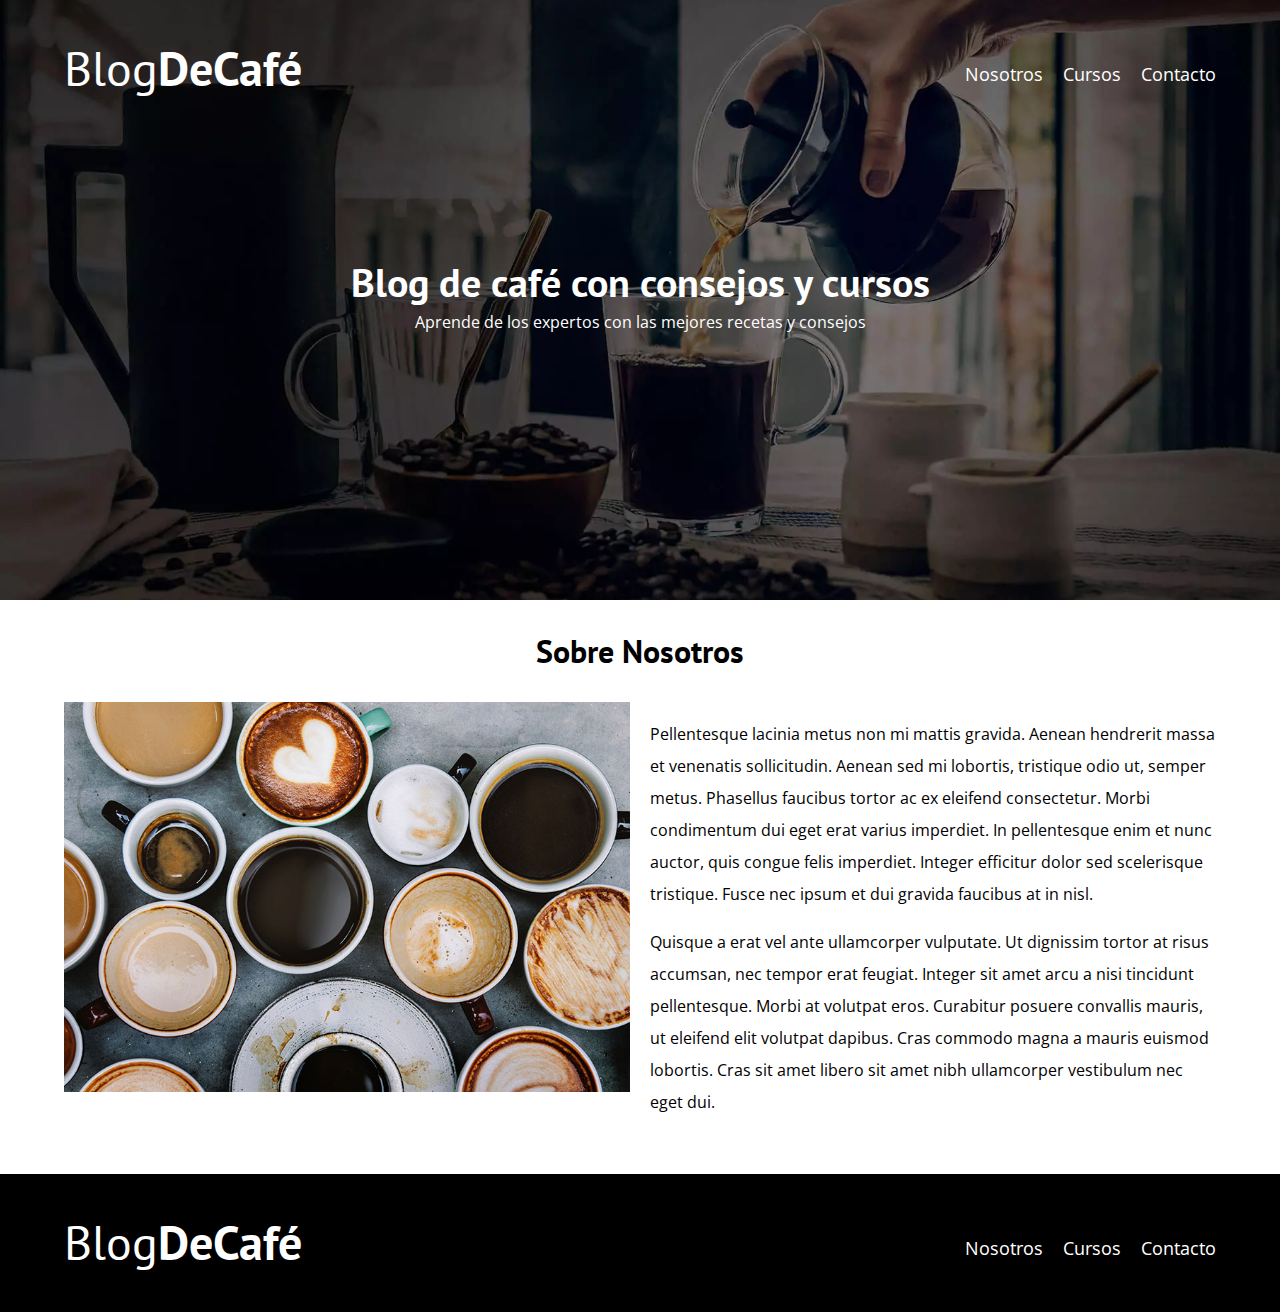
<file: blogdecafe_inicio/nosotros.html>
<!DOCTYPE html>
<html lang="en">

<head>
    <meta charset="UTF-8">
    <meta name="viewport" content="width=device-width, initial-scale=1.0">
    <title>Nosotros</title>
    <link rel="stylesheet" href="css/normalize.css">
    <link rel="preconnect" href="https://fonts.googleapis.com">
    <link rel="preconnect" href="https://fonts.gstatic.com" crossorigin>
    <link
        href="https://fonts.googleapis.com/css2?family=Open+Sans:ital,wght@0,300..800;1,300..800&family=PT+Sans:ital,wght@0,400;0,700;1,400;1,700&display=swap"
        rel="stylesheet">
    <link rel="stylesheet" href="css/style.css">
</head>

<body>
    <header class="header">

        <div class="contenedor">
            <div class="barra">
                <a class="logo" href="index.html">
                    <h1 class="logo__nombre no-margin centrar-texto">Blog<span class="logo__bold">DeCafé</span></h1>
                </a>
                <nav class="navegacion">
                    <a href="nosotros.html" class="navegacion__enlace">Nosotros</a>
                    <a href="cursos.html" class="navegacion__enlace">Cursos</a>
                    <a href="contacto.html" class="navegacion__enlace">Contacto</a>
                </nav>
            </div> <!-- barra -->
        </div> <!-- .contenedor -->

        <div class="header__texto">
            <h2 class="no-margin">Blog de café con consejos y cursos</h2>
            <p class="no-margin">Aprende de los expertos con las mejores recetas y consejos</p>
        </div>
    </header>

    <main class="contenedor">
        <h3 class="centrar-texto">Sobre Nosotros</h3>

        <div class="sobre-nosotros">
            <div class="sobre-nosotros__imagen">
                <img src="img/nosotros.jpg" alt="imagen nosotros">
            </div>
            <div class="sobre-nosotros__texto">
                <p>Pellentesque lacinia metus non mi mattis gravida. Aenean hendrerit massa et venenatis sollicitudin.
                    Aenean sed mi lobortis, tristique odio ut, semper metus. Phasellus faucibus tortor ac ex eleifend
                    consectetur. Morbi condimentum dui eget erat varius imperdiet. In pellentesque enim et nunc auctor,
                    quis congue felis imperdiet. Integer efficitur dolor sed scelerisque tristique. Fusce nec ipsum et
                    dui gravida faucibus at in nisl.</p>
                <p>Quisque a erat vel ante ullamcorper vulputate. Ut dignissim tortor at risus accumsan, nec tempor
                    erat feugiat. Integer sit amet arcu a nisi tincidunt pellentesque. Morbi at volutpat eros. Curabitur
                    posuere convallis mauris, ut eleifend elit volutpat dapibus. Cras commodo magna a mauris euismod
                    lobortis. Cras sit amet libero sit amet nibh ullamcorper vestibulum nec eget dui.</p>
            </div>
        </div> <!-- sobre-nosotros -->
    </main> <!-- contenido-principal -->

    <footer class="footer">
        <div class="contenedor">
            <div class="barra">
                <a class="logo" href="index.html">
                    <h1 class="logo__nombre no-margin centrar-texto">Blog<span class="logo__bold">DeCafé</span></h1>
                </a>
                <nav class="navegacion">
                    <a href="nosotros.html" class="navegacion__enlace">Nosotros</a>
                    <a href="cursos.html" class="navegacion__enlace">Cursos</a>
                    <a href="contacto.html" class="navegacion__enlace">Contacto</a>
                </nav>
            </div> <!-- barra -->
        </div> <!-- .contenedor -->
    </footer>
    <script src="js/modernizr.js"></script>
</body>

</html>
</file>
<file: blogdecafe_inicio/css/style.css>
:root {
    --fuenteHeading: 'PT Sans', sans-serif;
    --fuenteParrafos: 'Open Sans', sans-serif;

    --primario: #784D3C;
    --blanco: #FFFFFF;
    --negro: #000000;
    --gris: #E1E1E1;
}

html {
    box-sizing: border-box;
    font-size: 62.5%; /* 1rem = 10px */
}
*, *:before, *:after {
    box-sizing: inherit;
}
body {
    font-family: var(--fuenteParrafos);
    font-size: 1.6rem;
    line-height: 2;
}

/****** GLOBALES *****/
.contenedor {
    max-width: 120rem;
    width: 90%;
    /* width: min(90%, 120rem); */
    margin: 0 auto;
}
a {
    text-decoration: none;
}
h1, h2, h3, h4 {
    font-family: var(--fuenteHeading);
    line-height: 1.2;
}
h1 {
    font-size: 4.8rem;
}
h2 {
    font-size: 4rem;
}
h3 {
    font-size: 3.2rem;
}
h4 {
    font-size: 2.8rem;
}
img {
    max-width: 100%;
}

/*** Utilidades ***/
.no-margin {
    margin: 0;
}
.no-padding {
    padding: 0;
}
.centrar-texto {
    text-align: center;
}

/*** Header ***/
.webp .header {
    background-image: url(../img/banner.webp);
}
.no-webp .header {
    background-image: url(../img/banner.jpg);
}
.header {
    height: 60rem;
    background-size: cover;
    background-repeat: no-repeat;
    background-position: center center;
}
.header__texto {
    text-align: center;
    color: var(--blanco);
    margin-top: 5rem;
}

.barra {
    padding-top: 4rem;
}

@media (min-width: 768px) { 
    .barra {
        display: flex;
        justify-content: space-between;
        align-items: center;
    }

    .header__texto {
        margin-top: 15rem;
    }
}
.logo {
    color: var(--blanco);
}
.logo__nombre {
    font-weight: normal;
    padding-bottom: 1rem;
}
.logo__bold {
    font-weight: bold;
}

@media (min-width: 768px) { 
    .navegacion {
        display: flex;
        gap: 2rem;
    }
}
.navegacion__enlace {
    display: block;
    text-align: center;
    font-size: 1.8rem;
    color: var(--blanco);
}

/*** Main ***/
@media (min-width: 768px) { 
    .contenido-principal {
        display: grid;
        grid-template-columns: 2fr 1fr;
        column-gap: 4rem;
    }
}
.entrada {
    border-bottom: 2px solid var(--gris);
    margin-bottom: 2rem;
}
.entrada:last-of-type {
    border-bottom: none;
    margin-bottom: 0;
}

/*** Boton ***/
.boton {
    display: block;
    font-family: var(--fuenteHeading);
    color: var(--blanco);
    text-align: center;
    padding: 1rem 3rem;
    font-size: 1.8rem;
    text-transform: uppercase;
    font-weight: bold;
    margin-bottom: 2rem;
    border: none;
    border-radius: 1rem;
}

.boton:hover {
    cursor: pointer;
}

@media (min-width: 768px) { 
    .boton {
        display: inline-block;
    }
}
.boton--primario {
    background-color: var(--negro);
}
.boton--secundario {
    background-color: var(--primario);
}
.cursos {
    list-style: none;
}

.widget-curso {
    border-bottom: 1px solid var(--gris);
    margin-bottom: 2rem;
}
.widget-curso:last-of-type {
    border-bottom: none;
    margin-bottom: 0;
}
.widget-curso__label,
.curso__label {
    font-family: var(--fuenteHeading);
    font-weight: bold;
}
.widget-curso__info,
.curso__info {
    font-weight: normal;
}
.widget-curso__label,
.curso__label,
.widget-curso__info,
.curso__info {
    font-size: 2rem;
}

/*** Footer ***/
.footer {
    background-color: var(--negro);
    padding-bottom: 3rem;
    margin-top: 4rem;
}

/*** Sobre Nosotros ***/
@media (min-width: 768px) { 
    /* .sobre-nosotros {
        display: flex;
        gap: 2rem;
    }
    .sobre-nosotros__imagen,
    .sobre-nosotros__texto {
        flex-basis: 50%;
    } */

    .sobre-nosotros {
        display: grid;
        grid-template-columns: repeat(2, 1fr);
        column-gap: 2rem;
    }
}

/*** Cursos ***/
.curso {
    border-bottom: 1px solid var(--gris);
    padding: 3rem 0;
}

@media (min-width: 768px) { 
    .curso {
        display: grid;
        grid-template-columns: 1fr 2fr;
        column-gap: 2rem;
    }
}
.curso:last-of-type {
    border-bottom: none;
}

/*** Contacto ***/
.contacto-bg {
    background-image: url(../img/contacto.jpg);
    height: 40rem;
    background-size: cover;
    background-repeat: no-repeat;
}

.formulario {
    background-color: var(--blanco);
    margin: 0 auto;
    width: 95%;
    padding: 5rem;
}
.campo {
    display: flex;
    margin-bottom: 2rem;
    gap: 2rem;
}
.campo__label {
    flex: 0 0 9rem;
    text-align: right;
}
.campo__field {
    flex: 1;
    border: 1px solid var(--gris);
}
.campo__field--textarea {
    height: 20rem;
}
</file>
<file: IntroduccionJS/css/style.css>
body {
    background: #4b6cb7;  /* fallback for old browsers */
    background: -webkit-linear-gradient(to right, #182848, #4b6cb7);  /* Chrome 10-25, Safari 5.1-6 */
    background: linear-gradient(to right, #182848, #4b6cb7); /* W3C, IE 10+/ Edge, Firefox 16+, Chrome 26+, Opera 12+, Safari 7+ */
}

h1, p, a {
    font-family: 'Carrois Gothic SC', sans-serif;
    display: block;
    text-align: center;
    line-height:.8;
    color: white;
}
.contenido {
    max-width: 1200px;
    margin: 5rem auto 0 auto;
    color: white;
    font-size: 3rem;
    font-family: 'Carrois Gothic SC', sans-serif;
}
h1 {
    font-size: 4rem;
}
a {
    font-size: 1.4rem;
}
p {
    font-size: 2.2rem;
}

.hashtag {
    font-family: Arial, Helvetica, sans-serif;
}
</file>
